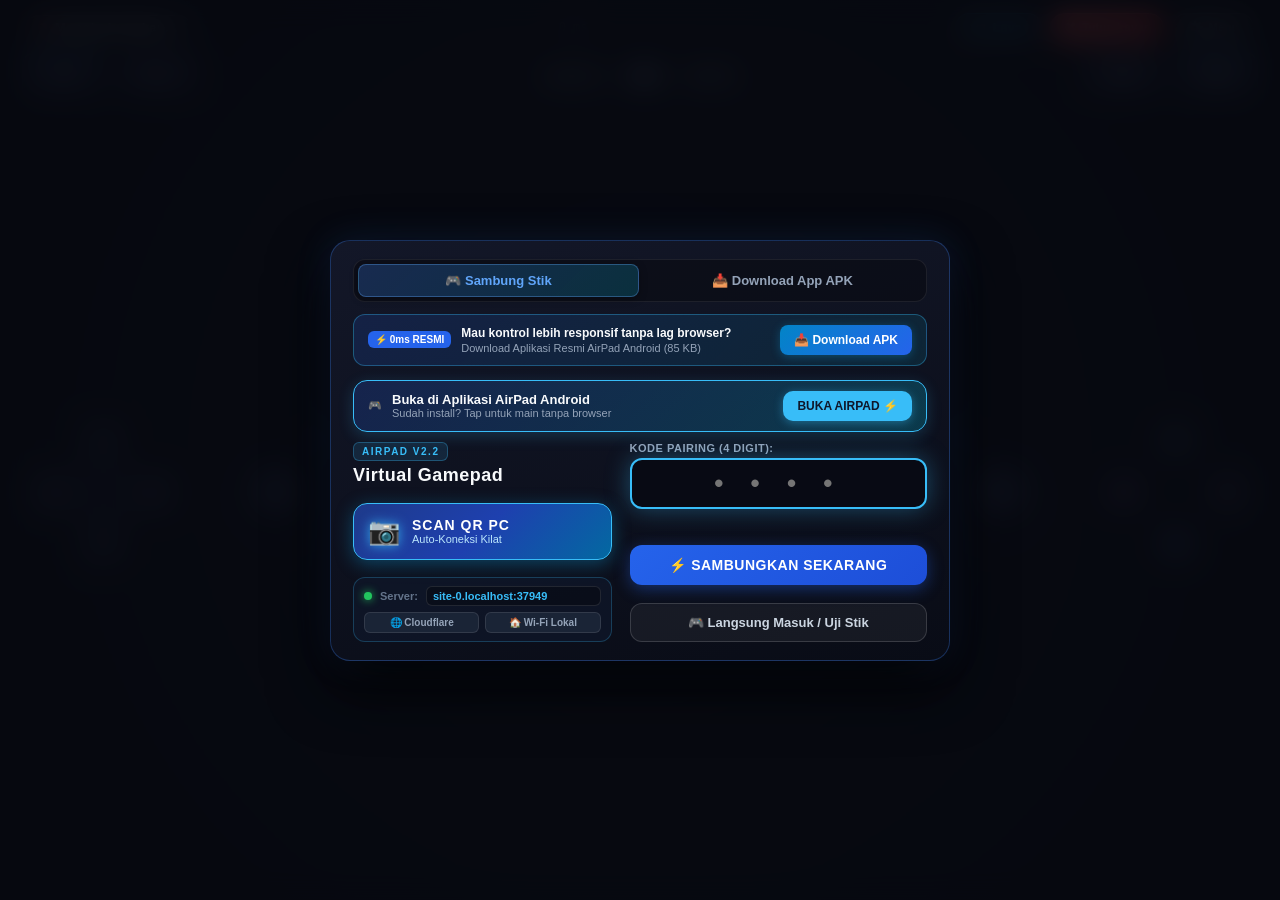
<file: index.html>
<!DOCTYPE html>
<html lang="id">
<head>
  <meta charset="UTF-8">
  <meta name="viewport" content="width=device-width, initial-scale=1.0, maximum-scale=1.0, user-scalable=no, viewport-fit=cover">
  <meta name="theme-color" content="#0a0a0f">
  <meta name="apple-mobile-web-app-capable" content="yes">
  <meta name="apple-mobile-web-app-status-bar-style" content="black-translucent">
  <meta http-equiv="Cache-Control" content="no-cache, no-store, must-revalidate">
  <meta http-equiv="Pragma" content="no-cache">
  <meta http-equiv="Expires" content="0">
  <title>AirPad - Virtual Gamepad</title>
  <script>
    if ('serviceWorker' in navigator) {
      navigator.serviceWorker.getRegistrations().then(function(regs) {
        for (var r of regs) r.unregister();
      });
    }
    if ('caches' in window) {
      caches.keys().then(function(names) {
        for (var n of names) caches.delete(n);
      });
    }
  </script>
  <link rel="stylesheet" href="style.css?v=3.6.0">
  <link rel="manifest" href="manifest.json">
</head>
<body class="auth-active">

  <!-- In-App Camera QR Scanner Modal -->
  <div id="qr-scanner-modal" class="scanner-modal hidden">
    <div class="scanner-overlay-content">
      <div class="scanner-topbar">
        <div class="scanner-title">📷 SCAN QR TERMINAL PC</div>
        <button id="btn-close-scanner" class="btn-scanner-close" type="button">✕ Batal</button>
      </div>

      <div class="scanner-viewport-wrapper">
        <video id="qr-video" playsinline muted></video>
        <canvas id="qr-canvas" style="display: none;"></canvas>
        <div class="scanner-reticle">
          <div class="reticle-corner tl"></div>
          <div class="reticle-corner tr"></div>
          <div class="reticle-corner bl"></div>
          <div class="reticle-corner br"></div>
          <div class="reticle-laser"></div>
        </div>
      </div>

      <div class="scanner-bottombar">
        <p id="scanner-status">Arahkan kamera ke QR Code di terminal PC</p>
      </div>
    </div>
  </div>

  <!-- Pairing & Connect Modal -->
  <div id="auth-modal" class="modal-overlay">
    <div class="modal-card">
      <!-- Segmented Tab Switcher (Only visible in browser mode) -->
      <div class="modal-tabs" id="modal-tabs">
        <button id="tab-btn-connect" class="modal-tab-btn active" type="button">
          🎮 Sambung Stik
        </button>
        <button id="tab-btn-download" class="modal-tab-btn" type="button">
          📥 Download App APK
        </button>
      </div>

      <!-- Tab 1: Connect -->
      <div id="tab-pane-connect" class="tab-pane active">
        <!-- Recommended Native APK Banner -->
        <div class="apk-recommend-banner">
          <div class="apk-banner-content">
            <span class="apk-badge-hot">⚡ 0ms RESMI</span>
            <div class="apk-banner-text">
              <strong>Mau kontrol lebih responsif tanpa lag browser?</strong>
              <span>Download Aplikasi Resmi AirPad Android (85 KB)</span>
            </div>
          </div>
          <a id="btn-banner-download-apk" href="AirPad.apk" download class="btn-banner-apk">
            <span>📥 Download APK</span>
          </a>
        </div>

        <!-- Open in Native App Banner (Shows when opened in mobile browser with code/server) -->
        <div id="open-app-banner" class="open-app-banner" style="display: none;">
          <div class="open-app-info">
            <span class="open-app-icon">🎮</span>
            <div>
              <strong>Buka di Aplikasi AirPad Android</strong>
              <span>Sudah install? Tap untuk main tanpa browser</span>
            </div>
          </div>
          <a id="btn-open-in-app" class="btn-open-in-app" href="#">
            <span>BUKA AIRPAD ⚡</span>
          </a>
        </div>

        <div class="connect-grid">
          <!-- Left Column: Fast Action / QR & Status -->
          <div class="connect-col left-col">
            <div class="branding-header">
              <span class="game-badge">AIRPAD V2.2</span>
              <h2>Virtual Gamepad</h2>
            </div>

            <button id="btn-open-scanner" class="btn-scan-qr" type="button">
              <span class="scan-icon">📷</span>
              <div class="scan-label-block">
                <strong>SCAN QR PC</strong>
                <span>Auto-Koneksi Kilat</span>
              </div>
            </button>

            <div class="server-config-card">
              <div class="server-pill-row">
                <span class="pill-dot" id="server-status-dot"></span>
                <span class="pill-title">Server:</span>
                <input type="text" id="input-server" class="server-input-field" placeholder="Domain PC / IP:Port" spellcheck="false" autocomplete="off">
              </div>
              <div class="quick-server-chips">
                <button type="button" id="btn-quick-tunnel" class="chip-btn" title="Konek via Cloudflare (Internet)">🌐 Cloudflare</button>
                <button type="button" id="btn-quick-local" class="chip-btn" title="Konek via Wi-Fi Lokal (1 Jaringan)">🏠 Wi-Fi Lokal</button>
              </div>
            </div>
          </div>

          <!-- Right Column: Manual Code Input & Submit -->
          <div class="connect-col right-col">

            <div class="code-field-wrapper">
              <label for="input-code">KODE PAIRING (4 DIGIT):</label>
              <input type="tel" id="input-code" maxlength="6" placeholder="• • • •" autocomplete="off" autofocus inputmode="numeric">
            </div>

            <div id="auth-error" class="error-text"></div>

            <button id="btn-submit-code" class="btn-connect" type="button">
              ⚡ SAMBUNGKAN SEKARANG
            </button>
            <button id="btn-bluetooth-tv" class="btn-bluetooth-tv" type="button" style="display: none;">
              📺 Mode Bluetooth TV (Coocaa)
            </button>
            <button id="btn-preview-gamepad" class="btn-preview-offline" type="button">
              🎮 Langsung Masuk / Uji Stik
            </button>
          </div>
        </div>
      </div>

      <!-- Tab 2: Download APK (Only visible in browser mode) -->
      <div id="tab-pane-download" class="tab-pane">
        <div class="download-hero">
          <img src="app_icon.png" alt="AirPad Icon" class="app-icon-img">
          <div class="app-hero-meta">
            <h3>AirPad Controller v2.2</h3>
            <p>Gamepad Virtual Android dengan Custom Layout & Multi-Player</p>
            <div class="specs-badge-row">
              <span class="spec-chip">v2.2 Terbaru</span>
              <span class="spec-chip">85 KB</span>
              <span class="spec-chip">Android 5.0+</span>
            </div>
          </div>
        </div>

        <a id="btn-primary-download-apk" href="AirPad.apk" download class="btn-apk-download">
          <span style="font-size: 18px;">📥</span>
          <span>Download AirPad.apk (85 KB)</span>
        </a>

        <div class="features-list">
          <div class="feature-item">✏️ <span>Custom Posisi & Ukuran Tombol (Drag HUD)</span></div>
          <div class="feature-item">🎮 <span>Tombol SELECT, START & HOME Lengkap</span></div>
          <div class="feature-item">⚡ <span>0ms Input Lag & 60 FPS Fluid Motion</span></div>
          <div class="feature-item">📷 <span>Built-in Instant QR Scanner Kamera</span></div>
          <div class="feature-item">👥 <span>Multi-Player Support (1-8 Controller)</span></div>
          <div class="feature-item">🛡️ <span>Bebas Iklan, Aman & Super Ringan (85 KB)</span></div>
        </div>

        <div class="qr-section">
          <div class="qr-frame">
            <img src="qr_apk.svg" alt="QR Code Download" class="qr-img">
          </div>
          <div class="qr-desc">
            <h4>Scan dari Kamera HP</h4>
            <p>Arahkan kamera HP lu ke QR code ini untuk langsung download file APK.</p>
          </div>
        </div>
      </div>
    </div>
  </div>

  <div id="gamepad-container">
    <!-- Remote Game Screen Stream Layer -->
    <div id="game-stream-container" class="game-stream-container hidden">
      <img id="game-stream-img" class="game-stream-img" alt="Game Stream" />
    </div>

    <!-- Top Bar Status -->
    <header class="top-nav">
      <div class="status-badge" id="player-badge">
        <span class="dot"></span>
        <span id="player-text">Menghubungkan...</span>
      </div>
      <div class="center-meta">
        <span id="ping-text">0 ms</span>
      </div>
      <div class="top-actions">
        <button id="btn-stream-menu" class="icon-btn-pill stream-btn" title="Streaming Layar Game PC" type="button">
          <span>📺</span>
          <span id="stream-btn-text">Layar</span>
        </button>
        <button id="btn-stream-exit-quick" class="icon-btn-pill exit-stream-btn hidden" title="Matikan Layar Game" type="button">
          <span>✖</span>
          <span class="btn-text-sm">Tutup Layar</span>
        </button>
        <button id="btn-open-settings" class="icon-btn-pill" title="Pengaturan & Kustomisasi Tombol" type="button">
          <span>⚙️</span>
          <span class="btn-text-sm">Menu</span>
        </button>
      </div>
    </header>

    <!-- Shoulder Buttons -->
    <div class="shoulders-bar">
      <div class="shoulder-group left" id="cluster-lshoulders">
        <div class="btn-shoulder" data-btn="L2" id="btn-l2">L2</div>
        <div class="btn-shoulder" data-btn="L1" id="btn-l1">L1</div>
      </div>
      <div class="center-buttons" id="cluster-center">
        <div class="btn-pill" data-btn="SELECT" id="btn-select">SELECT</div>
        <div class="btn-ps" data-btn="PS" id="btn-ps">HOME</div>
        <div class="btn-pill" data-btn="START" id="btn-start">START</div>
      </div>
      <div class="shoulder-group right" id="cluster-rshoulders">
        <div class="btn-shoulder" data-btn="R1" id="btn-r1">R1</div>
        <div class="btn-shoulder" data-btn="R2" id="btn-r2">R2</div>
      </div>
    </div>

    <!-- Main Gamepad Area -->
    <main class="controls-grid">
      <!-- Left Controls: D-Pad & Left Stick -->
      <section class="control-zone left-zone">
        <div class="dpad-wrapper" id="cluster-dpad">
          <div class="dpad-btn up" data-btn="UP">▲</div>
          <div class="dpad-btn left" data-btn="LEFT">◀</div>
          <div class="dpad-center"></div>
          <div class="dpad-btn right" data-btn="RIGHT">▶</div>
          <div class="dpad-btn down" data-btn="DOWN">▼</div>
        </div>

        <div class="joystick-container" id="cluster-lstick">
          <div class="btn-thumb-click" data-btn="L3" id="btn-l3" title="Klik Analog Kiri (L3)">L3</div>
          <div class="joystick-base">
            <div class="joystick-knob" id="left-knob">L3</div>
          </div>
        </div>
      </section>

      <!-- Right Controls: Right Stick & Action Buttons -->
      <section class="control-zone right-zone">
        <div class="joystick-container" id="cluster-rstick">
          <div class="btn-thumb-click" data-btn="R3" id="btn-r3" title="Klik Analog Kanan (R3)">R3</div>
          <div class="joystick-base">
            <div class="joystick-knob" id="right-knob">R3</div>
          </div>
        </div>

        <div class="action-wrapper" id="cluster-actions">
          <div class="action-btn triangle" data-btn="TRIANGLE">▲</div>
          <div class="action-btn square" data-btn="SQUARE">■</div>
          <div class="action-btn circle" data-btn="CIRCLE">●</div>
          <div class="action-btn cross" data-btn="CROSS">✕</div>
        </div>
      </section>
    </main>

    <!-- Visual Bounding Walls for Edit Mode -->
    <div id="edit-mode-walls" class="edit-walls-container">
      <div class="wall-box wall-left">
        <span class="wall-tag">◀ BATAS ZONA KIRI (DPAD & L3)</span>
      </div>
      <div class="wall-divider">
        <div class="wall-divider-line"></div>
        <span class="wall-divider-badge">╪ DINDING PEMBATAS ╪</span>
      </div>
      <div class="wall-box wall-right">
        <span class="wall-tag">BATAS ZONA KANAN (AKSI & R3) ▶</span>
      </div>
    </div>
  </div>

  <!-- Settings & Customization Modal -->
  <div id="settings-modal" class="modal-overlay hidden">
    <div class="modal-card settings-card">
      <div class="settings-header">
        <div class="settings-title-row">
          <span style="font-size: 20px;">⚙️</span>
          <h3>Pengaturan Gamepad</h3>
        </div>
        <button id="btn-close-settings" class="modal-close-btn" type="button" aria-label="Tutup">✕</button>
      </div>

      <div class="settings-body">
        <!-- Setting Item 1: Haptic Vibration -->
        <div class="setting-item">
          <div class="setting-info">
            <strong>📳 Getar Tombol (Haptic)</strong>
            <span>Getaran saat tombol ditekan</span>
          </div>
          <label class="toggle-switch">
            <input type="checkbox" id="toggle-vibrate" checked>
            <span class="slider"></span>
          </label>
        </div>



        <!-- Setting Item 2: Button Size Scale -->
        <div class="setting-item">
          <div class="setting-info">
            <strong>📐 Ukuran Tombol</strong>
            <span>Sesuaikan skala ukuran stik</span>
          </div>
          <div class="scale-btn-group">
            <button type="button" class="scale-btn active" data-scale="1.0">Normal</button>
            <button type="button" class="scale-btn" data-scale="1.15">Besar</button>
            <button type="button" class="scale-btn" data-scale="1.3">Ekstra</button>
          </div>
        </div>

        <!-- Setting Item 3: Custom Layout Position -->
        <div class="setting-item action-item">
          <div class="setting-info">
            <strong>✏️ Atur Posisi Tombol (Custom HUD)</strong>
            <span>Geser letak tombol dengan dinding pembatas</span>
          </div>
          <button type="button" id="btn-start-edit-layout" class="btn-accent-sm">
            <span>✏️ Edit Posisi</span>
          </button>
        </div>

        <!-- Setting Item 4: Disconnect Controller -->
        <div class="setting-item action-item danger-item">
          <div class="setting-info">
            <strong>🚪 Putus Sambungan (Out Device)</strong>
            <span>Lepas stik dan keluar ke menu awal</span>
          </div>
          <button type="button" id="btn-settings-disconnect" class="btn-danger-sm">
            <span>Keluar</span>
          </button>
        </div>
      </div>
    </div>
  </div>

  <!-- Dedicated Remote Screen Stream Modal (1-8 Players & Split Controls) -->
  <div id="stream-settings-modal" class="modal-overlay hidden">
    <div class="modal-card stream-modal-card">
      <div class="settings-header">
        <div class="settings-title-row">
          <span style="font-size: 22px;">📺</span>
          <div>
            <h3>Layar Game PC (Stardew Stream)</h3>
            <p class="modal-subtext">Pilih layar karakter lu (Mendukung 1 - 8 Player)</p>
          </div>
        </div>
        <button id="btn-close-stream-modal" class="modal-close-btn" type="button" aria-label="Tutup">✕</button>
      </div>

      <div class="stream-modal-body">
        <!-- Quick Status & Exit Banner -->
        <div class="stream-status-banner" id="stream-status-banner">
          <div class="stream-status-info">
            <span class="status-indicator-dot" id="stream-indicator-dot"></span>
            <span id="stream-status-text">Status Layar: Mati</span>
          </div>
          <button id="btn-modal-stop-stream" class="btn-danger-sm hidden" type="button">
            ✖ Matikan Layar
          </button>
        </div>

        <!-- Section 1: Mode Layar Standar (2 Player Stardew) -->
        <div class="stream-section-title">🎮 STARDEW VALLEY SPLIT (2 PLAYER)</div>
        <div class="crop-grid-group">
          <button type="button" class="crop-select-card" data-crop="p2_v">
            <span class="crop-card-icon">📱</span>
            <div class="crop-card-text">
              <strong>Player 2 (Kanan)</strong>
              <span>Split Vertikal Standar</span>
            </div>
          </button>
          <button type="button" class="crop-select-card" data-crop="p1_v">
            <span class="crop-card-icon">📱</span>
            <div class="crop-card-text">
              <strong>Player 1 (Kiri)</strong>
              <span>Split Vertikal Standar</span>
            </div>
          </button>
          <button type="button" class="crop-select-card" data-crop="p2_h">
            <span class="crop-card-icon">📱</span>
            <div class="crop-card-text">
              <strong>Player 2 (Bawah)</strong>
              <span>Split Horizontal</span>
            </div>
          </button>
          <button type="button" class="crop-select-card" data-crop="p1_h">
            <span class="crop-card-icon">📱</span>
            <div class="crop-card-text">
              <strong>Player 1 (Atas)</strong>
              <span>Split Horizontal</span>
            </div>
          </button>
        </div>

        <!-- Section 2: Mode 4 Player (Quadrant) -->
        <div class="stream-section-title">👥 SPLIT 4 PLAYER (QUADRANT 2x2)</div>
        <div class="crop-grid-group four-col">
          <button type="button" class="crop-select-card" data-crop="p1_q">
            <strong>P1</strong>
            <span>Kiri Atas</span>
          </button>
          <button type="button" class="crop-select-card" data-crop="p2_q">
            <strong>P2</strong>
            <span>Kanan Atas</span>
          </button>
          <button type="button" class="crop-select-card" data-crop="p3_q">
            <strong>P3</strong>
            <span>Kiri Bawah</span>
          </button>
          <button type="button" class="crop-select-card" data-crop="p4_q">
            <strong>P4</strong>
            <span>Kanan Bawah</span>
          </button>
        </div>

        <!-- Section 3: Mode 8 Player (Multi-Player Stardew 1.6 Grid) -->
        <div class="stream-section-title">🔥 MULTI-PLAYER GRID (1 SAMPAI 8 PLAYER)</div>
        <div class="crop-grid-group eight-col">
          <button type="button" class="crop-select-card mini" data-crop="p1_8"><strong>P1</strong></button>
          <button type="button" class="crop-select-card mini" data-crop="p2_8"><strong>P2</strong></button>
          <button type="button" class="crop-select-card mini" data-crop="p3_8"><strong>P3</strong></button>
          <button type="button" class="crop-select-card mini" data-crop="p4_8"><strong>P4</strong></button>
          <button type="button" class="crop-select-card mini" data-crop="p5_8"><strong>P5</strong></button>
          <button type="button" class="crop-select-card mini" data-crop="p6_8"><strong>P6</strong></button>
          <button type="button" class="crop-select-card mini" data-crop="p7_8"><strong>P7</strong></button>
          <button type="button" class="crop-select-card mini" data-crop="p8_8"><strong>P8</strong></button>
        </div>

        <!-- Section 4: Full Screen -->
        <div class="stream-section-title">🖥️ MONITOR UTUH</div>
        <button type="button" class="crop-select-card full-row" data-crop="full">
          <span class="crop-card-icon">🖥️</span>
          <div class="crop-card-text">
            <strong>Full Layar PC (100% Layar Laptop Tanpa Crop)</strong>
            <span>Cocok untuk 1 Player / Layar Utama</span>
          </div>
        </button>
      </div>
    </div>
  </div>

  <!-- Edit Layout Mode Top Bar -->
  <div id="edit-layout-hud" class="edit-layout-hud hidden">
    <div class="edit-hud-title">
      <span class="edit-dot"></span>
      <strong>MODE ATUR POSISI</strong>
      <span class="edit-sub">Geser tombol dengan jari</span>
    </div>
    <div class="edit-hud-actions">
      <button type="button" id="btn-reset-layout" class="btn-edit-action reset">🔄 Default</button>
      <button type="button" id="btn-cancel-layout" class="btn-edit-action cancel">✕ Batal</button>
      <button type="button" id="btn-save-layout" class="btn-edit-action save">💾 Simpan</button>
    </div>
  </div>

  <!-- Rotate Device Guard (Shown if phone is held in portrait while on gamepad) -->
  <div id="rotate-device-overlay" class="rotate-device-overlay">
    <div class="rotate-phone-anim">📱</div>
    <h3>Putar HP ke Landscape</h3>
    <p>Gamepad AirPad dirancang dalam posisi horizontal (landscape) agar tombol pas di tangan.</p>
  </div>

  <script src="jsqr.min.js"></script>
  <script src="app.js?v=3.6.0"></script>
</body>
</html>
</file>
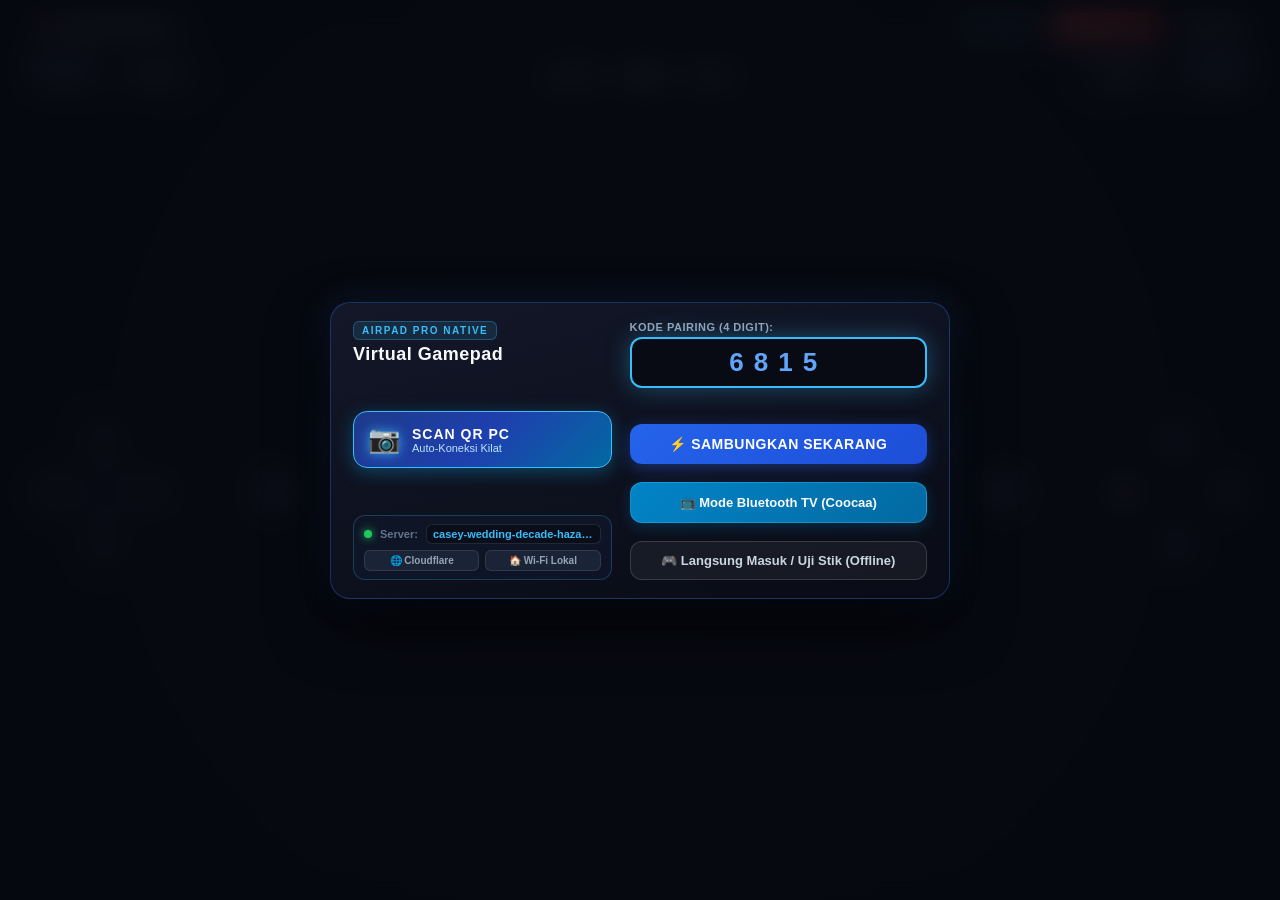
<file: android_src/assets/index.html>
<!DOCTYPE html>
<html lang="id" class="is-native-app">
<head>
  <meta charset="UTF-8">
  <meta name="viewport" content="width=device-width, initial-scale=1.0, maximum-scale=1.0, user-scalable=no, viewport-fit=cover">
  <meta name="theme-color" content="#0a0a0f">
  <meta name="apple-mobile-web-app-capable" content="yes">
  <meta name="apple-mobile-web-app-status-bar-style" content="black-translucent">
  <meta http-equiv="Cache-Control" content="no-cache, no-store, must-revalidate">
  <meta http-equiv="Pragma" content="no-cache">
  <meta http-equiv="Expires" content="0">
  <title>AirPad - Virtual Gamepad</title>
  <link rel="stylesheet" href="style.css?v=3.6.0">
  <link rel="manifest" href="manifest.json">
  <script>
    document.documentElement.classList.add("is-native-app");
  </script>
</head>
<body class="is-native-app auth-active">
  <!-- In-App Camera QR Scanner Modal -->
  <div id="qr-scanner-modal" class="scanner-modal hidden">
    <div class="scanner-overlay-content">
      <div class="scanner-topbar">
        <div class="scanner-title">📷 SCAN QR TERMINAL PC</div>
        <button id="btn-close-scanner" class="btn-scanner-close" type="button">✕ Batal</button>
      </div>

      <div class="scanner-viewport-wrapper">
        <video id="qr-video" playsinline muted></video>
        <canvas id="qr-canvas" style="display: none;"></canvas>
        <div class="scanner-reticle">
          <div class="reticle-corner tl"></div>
          <div class="reticle-corner tr"></div>
          <div class="reticle-corner bl"></div>
          <div class="reticle-corner br"></div>
          <div class="reticle-laser"></div>
        </div>
      </div>

      <div class="scanner-bottombar">
        <p id="scanner-status">Arahkan kamera ke QR Code di terminal PC</p>
      </div>
    </div>
  </div>

  <!-- Pairing & Connect Modal -->
  <div id="auth-modal" class="modal-overlay">
    <div class="modal-card">
      <!-- Connect Tab Content -->
      <div id="tab-pane-connect" class="tab-pane active">
        <div class="connect-grid">
          <!-- Left Column: Fast Action / QR & Status -->
          <div class="connect-col left-col">
            <div class="branding-header">
              <span class="game-badge">AIRPAD PRO NATIVE</span>
              <h2>Virtual Gamepad</h2>
            </div>

            <button id="btn-open-scanner" class="btn-scan-qr" type="button">
              <span class="scan-icon">📷</span>
              <div class="scan-label-block">
                <strong>SCAN QR PC</strong>
                <span>Auto-Koneksi Kilat</span>
              </div>
            </button>

            <div class="server-config-card">
              <div class="server-pill-row">
                <span class="pill-dot" id="server-status-dot"></span>
                <span class="pill-title">Server:</span>
                <input type="text" id="input-server" class="server-input-field" placeholder="Domain PC / IP:Port" spellcheck="false" autocomplete="off">
              </div>
              <div class="quick-server-chips">
                <button type="button" id="btn-quick-tunnel" class="chip-btn" title="Konek via Cloudflare (Internet)">🌐 Cloudflare</button>
                <button type="button" id="btn-quick-local" class="chip-btn" title="Konek via Wi-Fi Lokal (1 Jaringan)">🏠 Wi-Fi Lokal</button>
              </div>
            </div>
          </div>

          <!-- Right Column: Manual Code Input & Submit -->
          <div class="connect-col right-col">
            <div class="code-field-wrapper">
              <label for="input-code">KODE PAIRING (4 DIGIT):</label>
              <input type="tel" id="input-code" maxlength="6" placeholder="• • • •" autocomplete="off" autofocus inputmode="numeric">
            </div>

            <div id="auth-error" class="error-text"></div>

            <button id="btn-submit-code" class="btn-connect" type="button">
              ⚡ SAMBUNGKAN SEKARANG
            </button>
            <button id="btn-bluetooth-tv" class="btn-bluetooth-tv" type="button">
              📺 Mode Bluetooth TV (Coocaa)
            </button>
            <button id="btn-preview-gamepad" class="btn-preview-offline" type="button">
              🎮 Langsung Masuk / Uji Stik (Offline)
            </button>
          </div>
        </div>
      </div>
    </div>
  </div>

  <div id="gamepad-container">
    <!-- Remote Game Screen Stream Layer -->
    <div id="game-stream-container" class="game-stream-container hidden">
      <img id="game-stream-img" class="game-stream-img" alt="Game Stream" />
    </div>

    <!-- Top Bar Status -->
    <header class="top-nav">
      <div class="status-badge" id="player-badge">
        <span class="dot"></span>
        <span id="player-text">Menghubungkan...</span>
      </div>
      <div class="center-meta">
        <span id="ping-text">0 ms</span>
      </div>
      <div class="top-actions">
        <button id="btn-stream-menu" class="icon-btn-pill stream-btn" title="Streaming Layar Game PC" type="button">
          <span>📺</span>
          <span id="stream-btn-text">Layar</span>
        </button>
        <button id="btn-stream-exit-quick" class="icon-btn-pill exit-stream-btn hidden" title="Matikan Layar Game" type="button">
          <span>✖</span>
          <span class="btn-text-sm">Tutup Layar</span>
        </button>
        <button id="btn-open-settings" class="icon-btn-pill" title="Pengaturan & Kustomisasi Tombol" type="button">
          <span>⚙️</span>
          <span class="btn-text-sm">Menu</span>
        </button>
      </div>
    </header>

    <!-- Shoulder Buttons -->
    <div class="shoulders-bar">
      <div class="shoulder-group left" id="cluster-lshoulders">
        <div class="btn-shoulder" data-btn="L2" id="btn-l2">L2</div>
        <div class="btn-shoulder" data-btn="L1" id="btn-l1">L1</div>
      </div>
      <div class="center-buttons" id="cluster-center">
        <div class="btn-pill" data-btn="SELECT" id="btn-select">SELECT</div>
        <div class="btn-ps" data-btn="PS" id="btn-ps">HOME</div>
        <div class="btn-pill" data-btn="START" id="btn-start">START</div>
      </div>
      <div class="shoulder-group right" id="cluster-rshoulders">
        <div class="btn-shoulder" data-btn="R1" id="btn-r1">R1</div>
        <div class="btn-shoulder" data-btn="R2" id="btn-r2">R2</div>
      </div>
    </div>

    <!-- Main Gamepad Area -->
    <main class="controls-grid">
      <!-- Left Controls: D-Pad & Left Stick -->
      <section class="control-zone left-zone">
        <div class="dpad-wrapper" id="cluster-dpad">
          <div class="dpad-btn up" data-btn="UP">▲</div>
          <div class="dpad-btn left" data-btn="LEFT">◀</div>
          <div class="dpad-center"></div>
          <div class="dpad-btn right" data-btn="RIGHT">▶</div>
          <div class="dpad-btn down" data-btn="DOWN">▼</div>
        </div>

        <div class="joystick-container" id="cluster-lstick">
          <div class="btn-thumb-click" data-btn="L3" id="btn-l3" title="Klik Analog Kiri (L3)">L3</div>
          <div class="joystick-base">
            <div class="joystick-knob" id="left-knob">L3</div>
          </div>
        </div>
      </section>

      <!-- Right Controls: Right Stick & Action Buttons -->
      <section class="control-zone right-zone">
        <div class="joystick-container" id="cluster-rstick">
          <div class="btn-thumb-click" data-btn="R3" id="btn-r3" title="Klik Analog Kanan (R3)">R3</div>
          <div class="joystick-base">
            <div class="joystick-knob" id="right-knob">R3</div>
          </div>
        </div>

        <div class="action-wrapper" id="cluster-actions">
          <div class="action-btn triangle" data-btn="TRIANGLE">▲</div>
          <div class="action-btn square" data-btn="SQUARE">■</div>
          <div class="action-btn circle" data-btn="CIRCLE">●</div>
          <div class="action-btn cross" data-btn="CROSS">✕</div>
        </div>
      </section>
    </main>

    <!-- Visual Bounding Walls for Edit Mode -->
    <div id="edit-mode-walls" class="edit-walls-container">
      <div class="wall-box wall-left">
        <span class="wall-tag">◀ BATAS ZONA KIRI (DPAD & L3)</span>
      </div>
      <div class="wall-divider">
        <div class="wall-divider-line"></div>
        <span class="wall-divider-badge">╪ DINDING PEMBATAS ╪</span>
        <div class="wall-divider-line"></div>
      </div>
      <div class="wall-box wall-right">
        <span class="wall-tag">BATAS ZONA KANAN (AKSI & R3) ▶</span>
      </div>
    </div>
  </div>

  <!-- Settings & Customization Modal -->
  <div id="settings-modal" class="modal-overlay hidden">
    <div class="modal-card settings-card">
      <div class="settings-header">
        <div class="settings-title-row">
          <span style="font-size: 20px;">⚙️</span>
          <h3>Pengaturan Gamepad</h3>
        </div>
        <button id="btn-close-settings" class="modal-close-btn" type="button" aria-label="Tutup">✕</button>
      </div>

      <div class="settings-body">
        <!-- Setting Item 1: Haptic Vibration -->
        <div class="setting-item">
          <div class="setting-info">
            <strong>📳 Getar Tombol (Haptic)</strong>
            <span>Getaran saat tombol ditekan</span>
          </div>
          <label class="toggle-switch">
            <input type="checkbox" id="toggle-vibrate" checked>
            <span class="slider"></span>
          </label>
        </div>



        <!-- Setting Item 2: Button Size Scale -->
        <div class="setting-item">
          <div class="setting-info">
            <strong>📐 Ukuran Tombol</strong>
            <span>Sesuaikan skala ukuran stik</span>
          </div>
          <div class="scale-btn-group">
            <button type="button" class="scale-btn active" data-scale="1.0">Normal</button>
            <button type="button" class="scale-btn" data-scale="1.15">Besar</button>
            <button type="button" class="scale-btn" data-scale="1.3">Ekstra</button>
          </div>
        </div>

        <!-- Setting Item 3: Custom Layout Position -->
        <div class="setting-item action-item">
          <div class="setting-info">
            <strong>✏️ Atur Posisi Tombol (Custom HUD)</strong>
            <span>Geser letak tombol dengan dinding pembatas</span>
          </div>
          <button type="button" id="btn-start-edit-layout" class="btn-accent-sm">
            <span>✏️ Edit Posisi</span>
          </button>
        </div>

        <!-- Setting Item 4: Disconnect Controller -->
        <div class="setting-item action-item danger-item">
          <div class="setting-info">
            <strong>🚪 Putus Sambungan (Out Device)</strong>
            <span>Lepas stik dan keluar ke menu awal</span>
          </div>
          <button type="button" id="btn-settings-disconnect" class="btn-danger-sm">
            <span>Keluar</span>
          </button>
        </div>
      </div>
    </div>
  </div>

  <!-- Dedicated Remote Screen Stream Modal (1-8 Players & Split Controls) -->
  <div id="stream-settings-modal" class="modal-overlay hidden">
    <div class="modal-card stream-modal-card">
      <div class="settings-header">
        <div class="settings-title-row">
          <span style="font-size: 22px;">📺</span>
          <div>
            <h3>Layar Game PC (Stardew Stream)</h3>
            <p class="modal-subtext">Pilih layar karakter lu (Mendukung 1 - 8 Player)</p>
          </div>
        </div>
        <button id="btn-close-stream-modal" class="modal-close-btn" type="button" aria-label="Tutup">✕</button>
      </div>

      <div class="stream-modal-body">
        <!-- Quick Status & Exit Banner -->
        <div class="stream-status-banner" id="stream-status-banner">
          <div class="stream-status-info">
            <span class="status-indicator-dot" id="stream-indicator-dot"></span>
            <span id="stream-status-text">Status Layar: Mati</span>
          </div>
          <button id="btn-modal-stop-stream" class="btn-danger-sm hidden" type="button">
            ✖ Matikan Layar
          </button>
        </div>

        <!-- Section 1: Mode Layar Standar (2 Player Stardew) -->
        <div class="stream-section-title">🎮 STARDEW VALLEY SPLIT (2 PLAYER)</div>
        <div class="crop-grid-group">
          <button type="button" class="crop-select-card" data-crop="p2_v">
            <span class="crop-card-icon">📱</span>
            <div class="crop-card-text">
              <strong>Player 2 (Kanan)</strong>
              <span>Split Vertikal Standar</span>
            </div>
          </button>
          <button type="button" class="crop-select-card" data-crop="p1_v">
            <span class="crop-card-icon">📱</span>
            <div class="crop-card-text">
              <strong>Player 1 (Kiri)</strong>
              <span>Split Vertikal Standar</span>
            </div>
          </button>
          <button type="button" class="crop-select-card" data-crop="p2_h">
            <span class="crop-card-icon">📱</span>
            <div class="crop-card-text">
              <strong>Player 2 (Bawah)</strong>
              <span>Split Horizontal</span>
            </div>
          </button>
          <button type="button" class="crop-select-card" data-crop="p1_h">
            <span class="crop-card-icon">📱</span>
            <div class="crop-card-text">
              <strong>Player 1 (Atas)</strong>
              <span>Split Horizontal</span>
            </div>
          </button>
        </div>

        <!-- Section 2: Mode 4 Player (Quadrant) -->
        <div class="stream-section-title">👥 SPLIT 4 PLAYER (QUADRANT 2x2)</div>
        <div class="crop-grid-group four-col">
          <button type="button" class="crop-select-card" data-crop="p1_q">
            <strong>P1</strong>
            <span>Kiri Atas</span>
          </button>
          <button type="button" class="crop-select-card" data-crop="p2_q">
            <strong>P2</strong>
            <span>Kanan Atas</span>
          </button>
          <button type="button" class="crop-select-card" data-crop="p3_q">
            <strong>P3</strong>
            <span>Kiri Bawah</span>
          </button>
          <button type="button" class="crop-select-card" data-crop="p4_q">
            <strong>P4</strong>
            <span>Kanan Bawah</span>
          </button>
        </div>

        <!-- Section 3: Mode 8 Player (Multi-Player Stardew 1.6 Grid) -->
        <div class="stream-section-title">🔥 MULTI-PLAYER GRID (1 SAMPAI 8 PLAYER)</div>
        <div class="crop-grid-group eight-col">
          <button type="button" class="crop-select-card mini" data-crop="p1_8"><strong>P1</strong></button>
          <button type="button" class="crop-select-card mini" data-crop="p2_8"><strong>P2</strong></button>
          <button type="button" class="crop-select-card mini" data-crop="p3_8"><strong>P3</strong></button>
          <button type="button" class="crop-select-card mini" data-crop="p4_8"><strong>P4</strong></button>
          <button type="button" class="crop-select-card mini" data-crop="p5_8"><strong>P5</strong></button>
          <button type="button" class="crop-select-card mini" data-crop="p6_8"><strong>P6</strong></button>
          <button type="button" class="crop-select-card mini" data-crop="p7_8"><strong>P7</strong></button>
          <button type="button" class="crop-select-card mini" data-crop="p8_8"><strong>P8</strong></button>
        </div>

        <!-- Section 4: Full Screen -->
        <div class="stream-section-title">🖥️ MONITOR UTUH</div>
        <button type="button" class="crop-select-card full-row" data-crop="full">
          <span class="crop-card-icon">🖥️</span>
          <div class="crop-card-text">
            <strong>Full Layar PC (100% Layar Laptop Tanpa Crop)</strong>
            <span>Cocok untuk 1 Player / Layar Utama</span>
          </div>
        </button>
      </div>
    </div>
  </div>

  <!-- Edit Layout Mode Top Bar -->
  <div id="edit-layout-hud" class="edit-layout-hud hidden">
    <div class="edit-hud-title">
      <span class="edit-dot"></span>
      <strong>MODE ATUR POSISI</strong>
      <span class="edit-sub">Geser tombol dengan jari</span>
    </div>
    <div class="edit-hud-actions">
      <button type="button" id="btn-reset-layout" class="btn-edit-action reset">🔄 Default</button>
      <button type="button" id="btn-cancel-layout" class="btn-edit-action cancel">✕ Batal</button>
      <button type="button" id="btn-save-layout" class="btn-edit-action save">💾 Simpan</button>
    </div>
  </div>

  <!-- Rotate Device Guard (Shown if phone is held in portrait while on gamepad) -->
  <div id="rotate-device-overlay" class="rotate-device-overlay">
    <div class="rotate-phone-anim">📱</div>
    <h3>Putar HP ke Landscape</h3>
    <p>Gamepad AirPad dirancang dalam posisi horizontal (landscape) agar tombol pas di tangan.</p>
  </div>

  <script src="jsqr.min.js"></script>
  <script src="app.js?v=3.6.0"></script>
</body>
</html>
</file>
<file: style.css>
* {
  box-sizing: border-box;
  margin: 0;
  padding: 0;
  user-select: none;
  -webkit-user-select: none;
  -webkit-touch-callout: none;
  touch-action: none;
}

body, html {
  width: 100%;
  height: 100%;
  overflow: hidden;
  background-color: #0c0d14;
  font-family: -apple-system, BlinkMacSystemFont, "Segoe UI", Roboto, sans-serif;
  color: #fff;
}

/* Modal Overlay */
.modal-overlay {
  position: fixed;
  inset: 0;
  width: 100vw;
  width: 100dvw;
  height: 100vh;
  height: 100dvh;
  background: rgba(6, 8, 15, 0.88);
  backdrop-filter: blur(14px);
  -webkit-backdrop-filter: blur(14px);
  z-index: 8888;
  display: flex;
  justify-content: center;
  align-items: flex-start;
  padding: 12px;
  overflow-y: auto;
  -webkit-overflow-scrolling: touch;
  box-sizing: border-box;
}

.modal-overlay.hidden {
  display: none !important;
}

.modal-card {
  position: relative;
  margin: auto;
  background: linear-gradient(165deg, #131728 0%, #090c16 100%);
  border: 1.5px solid rgba(59, 130, 246, 0.3);
  border-radius: 20px;
  padding: 18px 22px;
  width: 95%;
  max-width: 620px;
  max-height: calc(100dvh - 24px);
  overflow-y: auto;
  text-align: left;
  box-shadow: 0 25px 60px rgba(0, 0, 0, 0.8), 0 0 35px rgba(59, 130, 246, 0.15);
  display: flex;
  flex-direction: column;
  gap: 12px;
  box-sizing: border-box;
}

.modal-close-btn {
  position: absolute;
  top: 14px;
  right: 14px;
  background: rgba(255, 255, 255, 0.12);
  border: 1.5px solid rgba(255, 255, 255, 0.25);
  color: #e2e8f0;
  width: 38px;
  height: 38px;
  border-radius: 50%;
  display: flex;
  align-items: center;
  justify-content: center;
  cursor: pointer;
  font-size: 17px;
  font-weight: 800;
  z-index: 10;
  transition: all 0.15s ease;
  touch-action: manipulation !important;
}

.modal-close-btn:hover {
  background: rgba(255, 255, 255, 0.25);
  color: #fff;
}

.modal-close-btn:active {
  transform: scale(0.92);
  background: rgba(255, 255, 255, 0.35);
}

/* Modal Segmented Tabs */
.modal-tabs {
  display: flex;
  background: rgba(10, 12, 20, 0.7);
  border: 1px solid rgba(255, 255, 255, 0.08);
  border-radius: 12px;
  padding: 4px;
  width: 100%;
  gap: 4px;
}

.modal-tab-btn {
  flex: 1;
  background: transparent;
  border: none;
  color: #94a3b8;
  font-size: 13px;
  font-weight: 600;
  padding: 8px 12px;
  border-radius: 8px;
  cursor: pointer;
  transition: all 0.2s ease;
  display: flex;
  align-items: center;
  justify-content: center;
  gap: 6px;
}

.modal-tab-btn.active {
  background: linear-gradient(135deg, rgba(59, 130, 246, 0.25), rgba(6, 182, 212, 0.2));
  color: #60a5fa;
  border: 1px solid rgba(96, 165, 250, 0.35);
  box-shadow: 0 2px 8px rgba(0, 0, 0, 0.3);
}

.tab-pane {
  display: none;
  width: 100%;
  flex-direction: column;
}

.tab-pane.active {
  display: flex;
}

/* Connect Grid Layout */
.connect-grid {
  display: grid;
  grid-template-columns: 1fr 1.15fr;
  gap: 18px;
  width: 100%;
  align-items: stretch;
}

@media (max-width: 520px) {
  .connect-grid {
    grid-template-columns: 1fr;
    gap: 12px;
  }
}

.connect-col {
  display: flex;
  flex-direction: column;
  justify-content: space-between;
  gap: 10px;
}

.branding-header {
  display: flex;
  flex-direction: column;
  gap: 4px;
}

.game-badge {
  display: inline-block;
  align-self: flex-start;
  font-size: 10px;
  font-weight: 800;
  letter-spacing: 1.5px;
  text-transform: uppercase;
  color: #38bdf8;
  background: rgba(56, 189, 248, 0.12);
  border: 1px solid rgba(56, 189, 248, 0.3);
  padding: 3px 8px;
  border-radius: 6px;
}

.branding-header h2 {
  font-size: 18px;
  font-weight: 800;
  color: #f8fafc;
  letter-spacing: 0.5px;
}

/* Big Neon Scan QR Button */
.btn-scan-qr {
  display: flex;
  align-items: center;
  gap: 12px;
  background: linear-gradient(135deg, #1e3a8a 0%, #1e40af 50%, #0369a1 100%);
  border: 1.5px solid #38bdf8;
  border-radius: 14px;
  padding: 12px 14px;
  color: #fff;
  cursor: pointer;
  box-shadow: 0 4px 18px rgba(14, 165, 233, 0.35);
  transition: all 0.2s ease;
  text-align: left;
}

.btn-scan-qr:active {
  transform: scale(0.97);
  box-shadow: 0 2px 10px rgba(14, 165, 233, 0.5);
}

.scan-icon {
  font-size: 26px;
  filter: drop-shadow(0 0 6px rgba(56, 189, 248, 0.8));
}

.scan-label-block strong {
  display: block;
  font-size: 14px;
  font-weight: 800;
  letter-spacing: 1px;
  color: #ffffff;
}

.scan-label-block span {
  display: block;
  font-size: 11px;
  color: #bae6fd;
}

/* Server Config Card */
.server-config-card {
  display: flex;
  flex-direction: column;
  gap: 6px;
  background: rgba(15, 23, 42, 0.75);
  border: 1px solid rgba(56, 189, 248, 0.25);
  border-radius: 12px;
  padding: 8px 10px;
}

.server-pill-row {
  display: flex;
  align-items: center;
  gap: 8px;
}

.pill-dot {
  width: 8px;
  height: 8px;
  border-radius: 50%;
  background: #22c55e;
  box-shadow: 0 0 8px #22c55e;
  flex-shrink: 0;
  transition: all 0.3s;
}

.pill-title {
  color: #64748b;
  font-weight: 700;
  font-size: 11px;
}

.server-input-field {
  flex: 1;
  background: rgba(0, 0, 0, 0.3);
  border: 1px solid rgba(255, 255, 255, 0.1);
  border-radius: 6px;
  color: #38bdf8;
  font-size: 11px;
  font-weight: 600;
  padding: 3px 6px;
  outline: none;
  transition: all 0.2s;
  overflow: hidden;
  text-overflow: ellipsis;
  white-space: nowrap;
}

.server-input-field:focus {
  border-color: #38bdf8;
  background: rgba(0, 0, 0, 0.6);
  color: #93c5fd;
  box-shadow: 0 0 10px rgba(56, 189, 248, 0.3);
}

.quick-server-chips {
  display: flex;
  gap: 6px;
}

.chip-btn {
  flex: 1;
  background: rgba(30, 41, 59, 0.85);
  border: 1px solid rgba(255, 255, 255, 0.1);
  color: #94a3b8;
  padding: 4px 6px;
  border-radius: 6px;
  font-size: 10px;
  font-weight: 700;
  cursor: pointer;
  transition: all 0.15s;
  text-align: center;
}

.chip-btn:hover {
  color: #38bdf8;
  border-color: #38bdf8;
  background: rgba(56, 189, 248, 0.15);
}

.server-config-drawer input {
  width: 100%;
  background: #090b14;
  border: 1px solid #334155;
  border-radius: 6px;
  color: #f1f5f9;
  padding: 6px 8px;
  font-size: 12px;
  outline: none;
}

.quick-server-chips {
  display: flex;
  gap: 6px;
}

.chip-btn {
  flex: 1;
  background: rgba(30, 41, 59, 0.8);
  border: 1px solid rgba(255, 255, 255, 0.1);
  color: #94a3b8;
  padding: 4px 6px;
  border-radius: 6px;
  font-size: 10px;
  font-weight: 600;
  cursor: pointer;
  transition: all 0.15s;
}

.chip-btn:hover {
  color: #38bdf8;
  border-color: #38bdf8;
}

/* Code Field */
.code-field-wrapper {
  display: flex;
  flex-direction: column;
  gap: 4px;
}

.code-field-wrapper label {
  font-size: 11px;
  font-weight: 700;
  color: #94a3b8;
  letter-spacing: 0.5px;
}

#input-code {
  width: 100%;
  background: #080a14;
  border: 2px solid #3b82f6;
  border-radius: 12px;
  padding: 8px 12px;
  font-size: 26px;
  font-weight: 900;
  letter-spacing: 10px;
  text-align: center;
  color: #60a5fa;
  outline: none;
  box-shadow: 0 0 20px rgba(59, 130, 246, 0.2);
  transition: border-color 0.2s;
}

#input-code:focus {
  border-color: #38bdf8;
  box-shadow: 0 0 25px rgba(56, 189, 248, 0.35);
}

.error-text {
  color: #ef4444;
  font-size: 11px;
  min-height: 16px;
  font-weight: 600;
  line-height: 1.3;
}

.btn-connect {
  width: 100%;
  background: linear-gradient(135deg, #2563eb, #1d4ed8);
  color: #fff;
  border: none;
  padding: 12px;
  border-radius: 12px;
  font-size: 14px;
  font-weight: 800;
  letter-spacing: 0.5px;
  cursor: pointer;
  box-shadow: 0 4px 16px rgba(37, 99, 235, 0.4);
  transition: all 0.2s ease;
}

.btn-connect:active {
  transform: scale(0.98);
  filter: brightness(0.9);
}

/* Dedicated In-App Camera QR Scanner Modal */
.scanner-modal {
  position: fixed;
  inset: 0;
  background: #000;
  z-index: 99999;
  display: flex;
  flex-direction: column;
  justify-content: center;
  align-items: center;
}

.scanner-modal.hidden {
  display: none !important;
}

.scanner-overlay-content {
  position: relative;
  width: 100%;
  height: 100%;
  display: flex;
  flex-direction: column;
}

.scanner-topbar {
  position: absolute;
  top: 0;
  left: 0;
  right: 0;
  height: 52px;
  background: linear-gradient(180deg, rgba(0, 0, 0, 0.85) 0%, transparent 100%);
  display: flex;
  justify-content: space-between;
  align-items: center;
  padding: 0 20px;
  z-index: 10;
}

.scanner-title {
  font-size: 14px;
  font-weight: 800;
  letter-spacing: 1.5px;
  color: #38bdf8;
  text-shadow: 0 0 10px rgba(56, 189, 248, 0.6);
}

.btn-scanner-close {
  background: rgba(239, 68, 68, 0.2);
  border: 1px solid rgba(239, 68, 68, 0.6);
  color: #fca5a5;
  padding: 6px 14px;
  border-radius: 8px;
  font-weight: 700;
  font-size: 13px;
  cursor: pointer;
  transition: all 0.2s;
}

.btn-scanner-close:active {
  background: rgba(239, 68, 68, 0.4);
}

.scanner-viewport-wrapper {
  position: relative;
  flex: 1;
  width: 100%;
  overflow: hidden;
  display: flex;
  justify-content: center;
  align-items: center;
}

#qr-video {
  width: 100%;
  height: 100%;
  object-fit: cover;
}

.scanner-reticle {
  position: absolute;
  width: 220px;
  height: 220px;
  max-width: 65vw;
  max-height: 65vh;
  border: 1px solid rgba(56, 189, 248, 0.35);
  box-shadow: 0 0 0 9999px rgba(0, 0, 0, 0.6);
  border-radius: 18px;
  pointer-events: none;
}

.reticle-corner {
  position: absolute;
  width: 22px;
  height: 22px;
  border-color: #38bdf8;
  border-style: solid;
}

.reticle-corner.tl { top: -2px; left: -2px; border-width: 3px 0 0 3px; border-top-left-radius: 16px; }
.reticle-corner.tr { top: -2px; right: -2px; border-width: 3px 3px 0 0; border-top-right-radius: 16px; }
.reticle-corner.bl { bottom: -2px; left: -2px; border-width: 0 0 3px 3px; border-bottom-left-radius: 16px; }
.reticle-corner.br { bottom: -2px; right: -2px; border-width: 0 3px 3px 0; border-bottom-right-radius: 16px; }

.reticle-laser {
  position: absolute;
  left: 0;
  right: 0;
  height: 2.5px;
  background: linear-gradient(90deg, transparent, #38bdf8, #818cf8, transparent);
  box-shadow: 0 0 14px #38bdf8;
  animation: laserScan 2s infinite ease-in-out alternate;
}

@keyframes laserScan {
  0% { top: 6%; }
  100% { top: 94%; }
}

.scanner-bottombar {
  position: absolute;
  bottom: 0;
  left: 0;
  right: 0;
  padding: 14px 20px;
  background: linear-gradient(0deg, rgba(0, 0, 0, 0.85) 0%, transparent 100%);
  display: flex;
  justify-content: center;
  align-items: center;
  z-index: 10;
}

#scanner-status {
  font-size: 13px;
  color: #e2e8f0;
  text-align: center;
  font-weight: 600;
}

/* Download Tab Styles */
.download-hero {
  display: flex;
  align-items: center;
  gap: 14px;
  width: 100%;
  background: rgba(255, 255, 255, 0.03);
  border: 1px solid rgba(255, 255, 255, 0.08);
  border-radius: 14px;
  padding: 12px 14px;
  text-align: left;
}

.app-icon-img {
  width: 52px;
  height: 52px;
  border-radius: 12px;
  box-shadow: 0 4px 14px rgba(59, 130, 246, 0.4);
  border: 1px solid rgba(96, 165, 250, 0.5);
  flex-shrink: 0;
}

.app-hero-meta {
  flex: 1;
}

.app-hero-meta h3 {
  font-size: 16px;
  font-weight: 700;
  color: #f8fafc;
  margin-bottom: 2px;
}

.app-hero-meta p {
  font-size: 12px;
  color: #94a3b8;
  margin-bottom: 6px;
}

.specs-badge-row {
  display: flex;
  gap: 6px;
  flex-wrap: wrap;
}

.spec-chip {
  font-size: 10px;
  font-weight: 600;
  background: rgba(59, 130, 246, 0.12);
  color: #93c5fd;
  border: 1px solid rgba(59, 130, 246, 0.3);
  border-radius: 4px;
  padding: 2px 6px;
}

.apk-recommend-banner {
  display: flex;
  align-items: center;
  justify-content: space-between;
  gap: 12px;
  background: linear-gradient(135deg, rgba(37, 99, 235, 0.16) 0%, rgba(6, 182, 212, 0.12) 100%);
  border: 1px solid rgba(56, 189, 248, 0.35);
  border-radius: 12px;
  padding: 10px 14px;
  margin-bottom: 14px;
  width: 100%;
}

.apk-banner-content {
  display: flex;
  align-items: center;
  gap: 10px;
}

.apk-badge-hot {
  font-size: 10px;
  font-weight: 800;
  background: #2563eb;
  color: #fff;
  padding: 3px 7px;
  border-radius: 6px;
  white-space: nowrap;
}

.apk-banner-text {
  display: flex;
  flex-direction: column;
  gap: 2px;
}

.apk-banner-text strong {
  font-size: 12px;
  color: #f8fafc;
}

.apk-banner-text span {
  font-size: 11px;
  color: #94a3b8;
}

.btn-banner-apk {
  background: linear-gradient(135deg, #0284c7, #2563eb);
  color: #fff;
  text-decoration: none;
  font-size: 12px;
  font-weight: 800;
  padding: 8px 14px;
  border-radius: 8px;
  white-space: nowrap;
  box-shadow: 0 2px 10px rgba(14, 165, 233, 0.3);
  transition: all 0.2s;
  display: inline-flex;
  align-items: center;
  justify-content: center;
}

.btn-banner-apk:hover {
  filter: brightness(1.15);
  transform: translateY(-1px);
}

@media (max-width: 520px) {
  .apk-recommend-banner {
    flex-direction: column;
    align-items: stretch;
    gap: 10px;
  }
  .btn-banner-apk {
    width: 100%;
    text-align: center;
  }
}

.btn-apk-download {
  width: 100%;
  background: linear-gradient(135deg, #2563eb 0%, #06b6d4 100%);
  color: #fff;
  border: none;
  padding: 13px 18px;
  border-radius: 12px;
  font-size: 15px;
  font-weight: 700;
  cursor: pointer;
  box-shadow: 0 4px 20px rgba(6, 182, 212, 0.35);
  display: flex;
  align-items: center;
  justify-content: center;
  gap: 8px;
  text-decoration: none;
  transition: all 0.2s ease;
}

.btn-apk-download:hover {
  filter: brightness(1.1);
  box-shadow: 0 6px 24px rgba(6, 182, 212, 0.5);
  transform: translateY(-1px);
}

.btn-apk-download:active {
  transform: translateY(1px);
}

.qr-section {
  display: flex;
  align-items: center;
  gap: 12px;
  background: rgba(10, 12, 20, 0.7);
  border: 1px solid rgba(255, 255, 255, 0.06);
  border-radius: 14px;
  padding: 10px 14px;
  width: 100%;
  text-align: left;
}

.qr-frame {
  width: 66px;
  height: 66px;
  background: #fff;
  border-radius: 8px;
  padding: 3px;
  display: flex;
  align-items: center;
  justify-content: center;
  flex-shrink: 0;
}

.qr-img {
  width: 100%;
  height: 100%;
  object-fit: contain;
}

.qr-desc h4 {
  font-size: 13px;
  font-weight: 600;
  color: #f1f5f9;
  margin-bottom: 2px;
}

.qr-desc p {
  font-size: 11px;
  color: #64748b;
  line-height: 1.3;
}

.features-list {
  width: 100%;
  display: grid;
  grid-template-columns: 1fr 1fr;
  gap: 8px;
  text-align: left;
}

.feature-item {
  background: rgba(255, 255, 255, 0.02);
  border: 1px solid rgba(255, 255, 255, 0.05);
  border-radius: 8px;
  padding: 6px 10px;
  font-size: 11px;
  color: #cbd5e1;
  display: flex;
  align-items: center;
  gap: 6px;
}

/* Main Container */
#gamepad-container {
  position: fixed;
  inset: 0;
  width: 100vw;
  width: 100dvw;
  height: 100vh;
  height: 100dvh;
  min-height: -webkit-fill-available;
  display: flex;
  flex-direction: column;
  background: radial-gradient(circle at center, #171926 0%, #0a0b12 100%);
  padding: 8px 14px;
  box-sizing: border-box;
  overflow: hidden;
}

/* Top Nav */
.top-nav {
  display: flex;
  justify-content: space-between;
  align-items: center;
  height: 38px;
  padding: 0 12px;
}

.status-badge {
  display: flex;
  align-items: center;
  gap: 8px;
  background: rgba(255, 255, 255, 0.08);
  border: 1px solid rgba(255, 255, 255, 0.12);
  padding: 4px 12px;
  border-radius: 20px;
  font-size: 13px;
  font-weight: 600;
  letter-spacing: 0.5px;
}

.status-badge .dot {
  width: 8px;
  height: 8px;
  border-radius: 50%;
  background: #ef4444;
  box-shadow: 0 0 8px #ef4444;
}

.status-badge.connected .dot {
  background: #10b981;
  box-shadow: 0 0 8px #10b981;
}

.center-meta {
  display: flex;
  align-items: center;
  gap: 14px;
  font-size: 12px;
  color: #94a3b8;
  font-family: monospace;
}

.top-actions {
  display: flex;
  gap: 8px;
  align-items: center;
}

.icon-btn-pill {
  display: flex;
  align-items: center;
  gap: 6px;
  background: rgba(255, 255, 255, 0.08);
  border: 1px solid rgba(255, 255, 255, 0.16);
  color: #e2e8f0;
  padding: 6px 14px;
  border-radius: 16px;
  font-size: 13px;
  font-weight: 700;
  cursor: pointer;
  touch-action: manipulation;
  transition: all 0.15s cubic-bezier(0.2, 0.8, 0.2, 1);
  box-shadow: 0 2px 6px rgba(0, 0, 0, 0.3);
}

.icon-btn-pill:active {
  transform: scale(0.94);
  background: rgba(255, 255, 255, 0.18);
}

.icon-btn-pill.danger {
  background: rgba(239, 68, 68, 0.15);
  border-color: rgba(239, 68, 68, 0.35);
  color: #fca5a5;
}

.icon-btn-pill.danger:active {
  background: rgba(239, 68, 68, 0.3);
  transform: scale(0.94);
}

.btn-text-sm {
  font-size: 11px;
  letter-spacing: 0.4px;
}

.icon-btn {
  background: rgba(255, 255, 255, 0.08);
  border: 1px solid rgba(255, 255, 255, 0.15);
  color: #fff;
  width: 32px;
  height: 32px;
  border-radius: 8px;
  font-size: 15px;
  display: flex;
  align-items: center;
  justify-content: center;
  cursor: pointer;
  touch-action: manipulation;
}

.icon-btn.active {
  border-color: #3b82f6;
  background: rgba(59, 130, 246, 0.2);
}

.top-right-meta {
  display: flex;
  align-items: center;
}

.pad-id-label {
  font-size: 11px;
  font-weight: 800;
  color: #38bdf8;
  letter-spacing: 2px;
  background: rgba(56, 189, 248, 0.12);
  border: 1px solid rgba(56, 189, 248, 0.3);
  padding: 3px 10px;
  border-radius: 12px;
}

/* Shoulder Buttons Bar */
.shoulders-bar {
  display: flex;
  justify-content: space-between;
  align-items: center;
  margin-top: 6px;
  padding: 0 8px;
  z-index: 10;
}

.shoulder-group {
  display: flex;
  gap: 12px;
  align-items: center;
}

.btn-shoulder {
  width: 82px;
  height: 44px;
  background: linear-gradient(180deg, #2a2e45 0%, #1a1c2e 100%);
  border: 1.5px solid #3d4263;
  border-radius: 12px;
  display: flex;
  align-items: center;
  justify-content: center;
  font-weight: 800;
  font-size: 14px;
  color: #e2e8f0;
  box-shadow: 0 4px 10px rgba(0, 0, 0, 0.4), inset 0 1px 0 rgba(255, 255, 255, 0.08);
  touch-action: none;
  user-select: none;
  cursor: pointer;
  transition: transform 0.06s cubic-bezier(0.2, 0.8, 0.2, 1), background 0.08s, box-shadow 0.08s;
}

.btn-shoulder[data-btn="L2"],
.btn-shoulder[data-btn="R2"] {
  height: 48px;
  border-top: 2.5px solid #38bdf8;
}

.btn-shoulder.active {
  background: linear-gradient(180deg, #2563eb 0%, #1d4ed8 100%);
  color: #fff;
  border-color: #60a5fa;
  box-shadow: 0 0 18px rgba(59, 130, 246, 0.7);
  transform: scale(0.93) translateY(2px);
}

.center-buttons {
  display: flex;
  gap: 12px;
  align-items: center;
}

.btn-pill {
  padding: 6px 14px;
  background: rgba(255, 255, 255, 0.08);
  border: 1px solid rgba(255, 255, 255, 0.2);
  border-radius: 14px;
  font-size: 11px;
  font-weight: bold;
  letter-spacing: 0.5px;
  color: #94a3b8;
}

.btn-pill.active {
  background: #3b82f6;
  color: #fff;
  transform: scale(0.95);
}

.btn-ps {
  width: 40px;
  height: 40px;
  border-radius: 50%;
  background: radial-gradient(circle, #333854 0%, #161826 100%);
  border: 1.5px solid #4f5680;
  display: flex;
  align-items: center;
  justify-content: center;
  font-size: 13px;
  font-weight: 800;
  color: #e2e8f0;
  box-shadow: 0 4px 12px rgba(0, 0, 0, 0.5);
}

.btn-ps.active {
  background: #3b82f6;
  box-shadow: 0 0 16px rgba(59, 130, 246, 0.8);
  transform: scale(0.92);
}

/* Controls Grid */
.controls-grid {
  flex: 1;
  display: flex;
  justify-content: space-between;
  align-items: center;
  padding: 8px 12px 16px 12px;
}

.control-zone {
  display: flex;
  align-items: center;
  gap: 32px;
}

/* D-PAD */
.dpad-wrapper {
  position: relative;
  width: 154px;
  height: 154px;
  touch-action: none;
  user-select: none;
  cursor: pointer;
}

.dpad-btn {
  position: absolute;
  width: 52px;
  height: 52px;
  background: #1c1f30;
  border: 1.5px solid #333852;
  display: flex;
  align-items: center;
  justify-content: center;
  font-size: 17px;
  color: #94a3b8;
  pointer-events: none;
  transition: transform 0.06s ease, background 0.08s ease, color 0.08s ease, box-shadow 0.08s ease;
}

.dpad-btn.up {
  top: 0;
  left: 51px;
  border-radius: 12px 12px 0 0;
}

.dpad-btn.down {
  bottom: 0;
  left: 51px;
  border-radius: 0 0 12px 12px;
}

.dpad-btn.left {
  top: 51px;
  left: 0;
  border-radius: 12px 0 0 12px;
}

.dpad-btn.right {
  top: 51px;
  right: 0;
  border-radius: 0 12px 12px 0;
}

.dpad-center {
  position: absolute;
  top: 51px;
  left: 51px;
  width: 52px;
  height: 52px;
  background: #1c1f30;
  pointer-events: none;
}

.dpad-btn.active {
  background: #2563eb;
  color: #fff;
  border-color: #60a5fa;
  box-shadow: 0 0 16px rgba(59, 130, 246, 0.75);
  transform: scale(0.94);
}

/* Action Buttons */
.action-wrapper {
  position: relative;
  width: 156px;
  height: 156px;
  touch-action: none;
}

.action-btn {
  position: absolute;
  width: 52px;
  height: 52px;
  border-radius: 50%;
  background: radial-gradient(circle, #252a3f 0%, #151726 100%);
  border: 1.5px solid #3d4366;
  display: flex;
  align-items: center;
  justify-content: center;
  font-size: 19px;
  font-weight: 900;
  box-shadow: 0 5px 14px rgba(0, 0, 0, 0.4);
  touch-action: none;
  pointer-events: none;
  cursor: pointer;
  transition: transform 0.05s ease, filter 0.06s ease, box-shadow 0.06s ease;
}

.action-btn.triangle {
  top: 0;
  left: 52px;
  color: #10b981;
}

.action-btn.square {
  top: 52px;
  left: 0;
  color: #ec4899;
}

.action-btn.circle {
  top: 52px;
  right: 0;
  color: #ef4444;
}

.action-btn.cross {
  bottom: 0;
  left: 52px;
  color: #3b82f6;
}

.action-btn.active {
  transform: scale(0.91);
  filter: brightness(1.35);
  box-shadow: 0 0 20px currentColor;
}

/* Joysticks */
.joystick-container {
  position: relative;
  width: 130px;
  height: 130px;
  display: flex;
  align-items: center;
  justify-content: center;
  touch-action: none;
}

.btn-thumb-click {
  position: absolute;
  width: 36px;
  height: 36px;
  border-radius: 50%;
  background: linear-gradient(145deg, #1e2438, #0e1220);
  border: 1.5px solid rgba(56, 189, 248, 0.45);
  color: #38bdf8;
  font-size: 11px;
  font-weight: 800;
  display: flex;
  align-items: center;
  justify-content: center;
  cursor: pointer;
  z-index: 15;
  box-shadow: 0 4px 12px rgba(0, 0, 0, 0.6), 0 0 10px rgba(56, 189, 248, 0.2);
  user-select: none;
  -webkit-user-select: none;
  touch-action: manipulation;
  transition: transform 0.08s ease, background 0.08s ease, box-shadow 0.08s ease;
}

#cluster-lstick .btn-thumb-click {
  top: -4px;
  right: -4px;
}

#cluster-rstick .btn-thumb-click {
  top: -4px;
  left: -4px;
}

.btn-thumb-click.active {
  background: #38bdf8 !important;
  color: #060911 !important;
  border-color: #7dd3fc !important;
  box-shadow: 0 0 18px rgba(56, 189, 248, 0.85), inset 0 2px 4px rgba(255, 255, 255, 0.5) !important;
  transform: scale(0.92);
}

.joystick-base {
  position: relative;
  width: 120px;
  height: 120px;
  border-radius: 50%;
  background: radial-gradient(circle, #131520 60%, #1e2233 100%);
  border: 2px solid #2f344d;
  display: flex;
  align-items: center;
  justify-content: center;
  box-shadow: inset 0 4px 10px rgba(0,0,0,0.7);
}

.joystick-knob {
  position: absolute;
  width: 56px;
  height: 56px;
  border-radius: 50%;
  background: radial-gradient(circle, #383e5c 0%, #1e2235 100%);
  border: 2px solid #4a5278;
  display: flex;
  align-items: center;
  justify-content: center;
  font-size: 11px;
  font-weight: 800;
  color: #94a3b8;
  box-shadow: 0 6px 16px rgba(0,0,0,0.6);
  pointer-events: none;
  transition: box-shadow 0.1s ease, border-color 0.1s ease;
}

.joystick-knob.active,
.joystick-knob.clicked {
  background: radial-gradient(circle, #38bdf8 0%, #1d4ed8 100%) !important;
  border-color: #93c5fd !important;
  color: #ffffff !important;
  box-shadow: 0 0 20px rgba(56, 189, 248, 0.85), inset 0 2px 6px rgba(255, 255, 255, 0.6) !important;
}

@keyframes pulse {
  0%, 100% { opacity: 1; transform: scale(1); }
  50% { opacity: 0.7; transform: scale(1.08); }
}

/* Settings & Customization Modal */
.settings-card {
  max-width: 480px;
  padding: 20px 22px;
  border-radius: 18px;
}

.settings-header {
  display: flex;
  justify-content: space-between;
  align-items: center;
  border-bottom: 1px solid rgba(255, 255, 255, 0.1);
  padding-bottom: 12px;
  margin-bottom: 6px;
}

.settings-title-row {
  display: flex;
  align-items: center;
  gap: 10px;
}

.settings-title-row h3 {
  font-size: 17px;
  font-weight: 700;
  color: #fff;
  letter-spacing: 0.3px;
}

.settings-body {
  display: flex;
  flex-direction: column;
  gap: 12px;
}

.setting-item {
  display: flex;
  justify-content: space-between;
  align-items: center;
  background: rgba(255, 255, 255, 0.04);
  border: 1px solid rgba(255, 255, 255, 0.08);
  padding: 12px 16px;
  border-radius: 14px;
  gap: 12px;
}

.setting-item.danger-item {
  background: rgba(239, 68, 68, 0.06);
  border-color: rgba(239, 68, 68, 0.2);
}

.setting-info {
  display: flex;
  flex-direction: column;
  gap: 3px;
}

.setting-info strong {
  font-size: 14px;
  color: #f1f5f9;
}

.setting-info span {
  font-size: 11px;
  color: #94a3b8;
}

/* Toggle Switch */
.toggle-switch {
  position: relative;
  display: inline-block;
  width: 46px;
  height: 26px;
  flex-shrink: 0;
}

.toggle-switch input {
  opacity: 0;
  width: 0;
  height: 0;
}

.toggle-switch .slider {
  position: absolute;
  cursor: pointer;
  inset: 0;
  background-color: #334155;
  transition: 0.22s;
  border-radius: 26px;
}

.toggle-switch .slider:before {
  position: absolute;
  content: "";
  height: 20px;
  width: 20px;
  left: 3px;
  bottom: 3px;
  background-color: white;
  transition: 0.22s;
  border-radius: 50%;
  box-shadow: 0 2px 5px rgba(0, 0, 0, 0.3);
}

.toggle-switch input:checked + .slider {
  background-color: #3b82f6;
}

.toggle-switch input:checked + .slider:before {
  transform: translateX(20px);
}

/* Scale button group */
.scale-btn-group {
  display: flex;
  gap: 6px;
  background: rgba(0, 0, 0, 0.35);
  padding: 4px;
  border-radius: 12px;
  border: 1px solid rgba(255, 255, 255, 0.08);
}

.scale-btn {
  background: transparent;
  border: none;
  color: #94a3b8;
  padding: 6px 12px;
  border-radius: 8px;
  font-size: 12px;
  font-weight: 700;
  cursor: pointer;
  transition: all 0.15s ease;
}

.scale-btn.active {
  background: #3b82f6;
  color: #fff;
  box-shadow: 0 2px 8px rgba(59, 130, 246, 0.4);
}

/* Action buttons in settings */
.btn-accent-sm {
  background: linear-gradient(135deg, #3b82f6 0%, #2563eb 100%);
  color: #fff;
  border: none;
  padding: 8px 16px;
  border-radius: 10px;
  font-size: 12px;
  font-weight: 700;
  cursor: pointer;
  flex-shrink: 0;
  box-shadow: 0 3px 10px rgba(59, 130, 246, 0.3);
  transition: all 0.15s ease;
}

.btn-accent-sm:active {
  transform: scale(0.95);
}

.btn-danger-sm {
  background: linear-gradient(135deg, #ef4444 0%, #dc2626 100%);
  color: #fff;
  border: none;
  padding: 8px 16px;
  border-radius: 10px;
  font-size: 12px;
  font-weight: 700;
  cursor: pointer;
  flex-shrink: 0;
  box-shadow: 0 3px 10px rgba(239, 68, 68, 0.3);
  transition: all 0.15s ease;
}

.btn-danger-sm:active {
  transform: scale(0.95);
}

/* Responsive Landscape Mode: 2-Column Grid for Settings & Compact View */
@media (orientation: landscape) and (max-height: 520px) {
  .modal-overlay {
    padding: 8px;
    align-items: flex-start;
  }
  .modal-card {
    max-height: calc(100dvh - 16px);
    margin: auto;
    padding: 12px 18px;
    gap: 8px;
  }
  .settings-card {
    max-width: 640px;
    padding: 12px 18px;
  }
  .settings-header {
    padding-bottom: 8px;
    margin-bottom: 6px;
  }
  .settings-body {
    display: grid;
    grid-template-columns: 1fr 1fr;
    gap: 8px 12px;
  }
  .setting-item {
    padding: 8px 12px;
  }
  .setting-info strong {
    font-size: 13px;
  }
  .setting-info span {
    font-size: 10px;
  }
  .scale-btn {
    padding: 4px 10px;
    font-size: 11px;
  }
  .btn-accent-sm,
  .btn-danger-sm {
    padding: 6px 12px;
    font-size: 12px;
  }
  .apk-recommend-banner {
    padding: 6px 10px;
  }
  .connect-grid {
    gap: 10px;
  }
  .code-field-wrapper input {
    height: 42px;
    font-size: 18px;
  }
}

/* Responsive Scaling for Short Mobile Viewports in Landscape */
@media (max-height: 420px) {
  #gamepad-container {
    padding: 4px 12px;
  }
  .top-nav {
    height: 30px;
    padding: 0 8px;
  }
  .shoulders-bar {
    margin-top: 2px;
    padding: 0 4px;
  }
  .btn-shoulder {
    width: 72px;
    height: 38px;
    font-size: 12px;
  }
  .btn-shoulder[data-btn="L2"],
  .btn-shoulder[data-btn="R2"] {
    height: 42px;
  }
  .controls-grid {
    padding: 2px 8px 8px 8px;
  }
  .control-zone {
    gap: 16px;
  }
  .dpad-wrapper {
    transform: scale(0.9);
    transform-origin: left center;
  }
  .joystick-container {
    transform: scale(0.9);
  }
  .action-wrapper {
    transform: scale(0.9);
    transform-origin: right center;
  }
}

@media (max-height: 340px) {
  #gamepad-container {
    padding: 2px 8px;
  }
  .top-nav {
    height: 26px;
  }
  .btn-shoulder {
    width: 62px;
    height: 32px;
    font-size: 11px;
  }
  .btn-shoulder[data-btn="L2"],
  .btn-shoulder[data-btn="R2"] {
    height: 36px;
  }
  .btn-ps {
    width: 32px;
    height: 32px;
    font-size: 11px;
  }
  .btn-pill {
    padding: 4px 10px;
    font-size: 10px;
  }
  .control-zone {
    gap: 10px;
  }
  .dpad-wrapper {
    transform: scale(0.8);
    transform-origin: left center;
  }
  .joystick-container {
    transform: scale(0.8);
  }
  .action-wrapper {
    transform: scale(0.8);
    transform-origin: right center;
  }
}

/* Ultra-compact Scaling for Non-Fullscreen Landscape (when address bar is visible) */
@media (orientation: landscape) and (max-height: 310px) {
  #gamepad-container {
    padding: 2px 8px;
  }
  .top-nav {
    height: 24px;
    padding: 0 6px;
  }
  .status-badge {
    padding: 2px 8px;
    font-size: 11px;
  }
  .icon-btn-pill {
    padding: 3px 8px;
    font-size: 11px;
  }
  .center-meta {
    gap: 8px;
    font-size: 11px;
  }
  .shoulders-bar {
    margin-top: 1px;
    padding: 0 4px;
  }
  .btn-shoulder {
    width: 58px;
    height: 30px;
    font-size: 10px;
  }
  .btn-shoulder[data-btn="L2"],
  .btn-shoulder[data-btn="R2"] {
    height: 34px;
  }
  .btn-ps {
    width: 30px;
    height: 30px;
    font-size: 10px;
  }
  .btn-pill {
    padding: 3px 8px;
    font-size: 9px;
  }
  .controls-grid {
    padding: 2px 6px;
  }
  .control-zone {
    gap: 10px;
  }
  .dpad-wrapper {
    transform: scale(0.74);
    transform-origin: left center;
  }
  .joystick-container {
    transform: scale(0.74);
  }
  .action-wrapper {
    transform: scale(0.74);
    transform-origin: right center;
  }
}

/* Adaptive Portrait Mode Fallback (Strictly portrait only, never landscape) */
@media (orientation: portrait) {
  .controls-grid {
    justify-content: space-between;
    padding: 4px 8px;
  }
  .control-zone {
    flex-direction: column;
    gap: 16px;
  }
  .dpad-wrapper {
    transform: scale(0.85);
  }
  .joystick-container {
    transform: scale(0.85);
  }
  .action-wrapper {
    transform: scale(0.85);
  }
}

/* Rotate Device Guard (Shown when device is held in portrait while on Gamepad) */
.rotate-device-overlay {
  display: none;
  position: fixed;
  inset: 0;
  z-index: 99999;
  background: rgba(10, 11, 18, 0.96);
  backdrop-filter: blur(14px);
  -webkit-backdrop-filter: blur(14px);
  flex-direction: column;
  align-items: center;
  justify-content: center;
  text-align: center;
  padding: 24px;
  box-sizing: border-box;
}

.rotate-phone-anim {
  font-size: 54px;
  animation: rotatePhoneAnim 2s ease-in-out infinite;
  margin-bottom: 16px;
}

@keyframes rotatePhoneAnim {
  0% { transform: rotate(0deg); }
  50% { transform: rotate(-90deg); }
  100% { transform: rotate(0deg); }
}

.rotate-device-overlay h3 {
  font-size: 20px;
  color: #f8fafc;
  margin: 0 0 8px 0;
  font-weight: 700;
}

.rotate-device-overlay p {
  font-size: 13px;
  color: #94a3b8;
  max-width: 320px;
  margin: 0;
  line-height: 1.5;
}

/* Only display rotate overlay when on Gamepad (auth modal hidden) AND in portrait */
@media (orientation: portrait) {
  body:not(.auth-active) .rotate-device-overlay {
    display: flex;
  }
}

/* Custom Layout HUD */
.edit-layout-hud {
  position: fixed;
  top: 10px;
  left: 50%;
  transform: translateX(-50%);
  background: rgba(15, 23, 42, 0.95);
  border: 1.5px solid #3b82f6;
  border-radius: 30px;
  padding: 6px 16px;
  display: flex;
  align-items: center;
  gap: 16px;
  z-index: 10000;
  box-shadow: 0 8px 30px rgba(0, 0, 0, 0.7), 0 0 20px rgba(59, 130, 246, 0.4);
  backdrop-filter: blur(12px);
  -webkit-backdrop-filter: blur(12px);
}

.edit-layout-hud.hidden {
  display: none !important;
}

.edit-hud-title {
  display: flex;
  align-items: center;
  gap: 8px;
  font-size: 12px;
  color: #f1f5f9;
}

.edit-dot {
  width: 8px;
  height: 8px;
  border-radius: 50%;
  background: #3b82f6;
  animation: pulse 1s infinite;
}

.edit-sub {
  color: #94a3b8;
  font-size: 10px;
}

.edit-hud-actions {
  display: flex;
  gap: 8px;
}

.btn-edit-action {
  border: none;
  padding: 6px 14px;
  border-radius: 20px;
  font-size: 12px;
  font-weight: 700;
  cursor: pointer;
  transition: all 0.15s ease;
}

.btn-edit-action.reset {
  background: rgba(255, 255, 255, 0.1);
  color: #cbd5e1;
  border: 1px solid rgba(255, 255, 255, 0.2);
}

.btn-edit-action.cancel {
  background: rgba(239, 68, 68, 0.15);
  color: #fca5a5;
  border: 1px solid rgba(239, 68, 68, 0.3);
}

.btn-edit-action.save {
  background: linear-gradient(135deg, #10b981 0%, #059669 100%);
  color: #fff;
  box-shadow: 0 2px 10px rgba(16, 185, 129, 0.4);
}

.btn-edit-action:active {
  transform: scale(0.94);
}

/* Edit Mode styling on gamepad elements */
body.edit-mode-active {
  background-color: #080a14;
}

body.edit-mode-active [data-draggable-cluster] {
  outline: 2px dashed #3b82f6 !important;
  outline-offset: 4px;
  cursor: grab;
  position: relative;
  touch-action: none !important;
  border-radius: 12px;
  background: rgba(59, 130, 246, 0.08) !important;
  z-index: 500;
}

body.edit-mode-active [data-draggable-cluster]::after {
  content: "✥ GESER";
  position: absolute;
  top: -20px;
  left: 50%;
  transform: translateX(-50%);
  background: #3b82f6;
  color: #fff;
  font-size: 9px;
  font-weight: 800;
  padding: 2px 6px;
  border-radius: 6px;
  white-space: nowrap;
  pointer-events: none;
  letter-spacing: 0.5px;
  box-shadow: 0 2px 6px rgba(0, 0, 0, 0.5);
}

body.edit-mode-active [data-draggable-cluster].is-dragging {
  cursor: grabbing;
  outline-color: #10b981 !important;
  background: rgba(16, 185, 129, 0.16) !important;
  z-index: 999;
}

body.edit-mode-active [data-draggable-cluster].is-dragging::after {
  content: "SEDANG DIGESER";
  background: #10b981;
}

/* Visual Bounding Walls (Dinding Pembatas) */
.edit-walls-container {
  position: absolute;
  inset: 50px 10px 10px 10px;
  display: none;
  pointer-events: none;
  z-index: 100;
}

body.edit-mode-active .edit-walls-container {
  display: flex;
  justify-content: space-between;
}

.wall-box {
  flex: 1;
  position: relative;
  border-radius: 16px;
  background: rgba(15, 23, 42, 0.15);
  margin: 6px;
}

.wall-box.wall-left {
  border: 1.5px dashed rgba(56, 189, 248, 0.4);
  box-shadow: inset 0 0 20px rgba(56, 189, 248, 0.05);
}

.wall-box.wall-right {
  border: 1.5px dashed rgba(168, 85, 247, 0.4);
  box-shadow: inset 0 0 20px rgba(168, 85, 247, 0.05);
}

.wall-tag {
  position: absolute;
  bottom: 8px;
  left: 50%;
  transform: translateX(-50%);
  font-size: 10px;
  font-weight: 800;
  letter-spacing: 1px;
  padding: 3px 10px;
  border-radius: 10px;
  background: rgba(15, 23, 42, 0.85);
  border: 1px solid rgba(255, 255, 255, 0.15);
}

.wall-left .wall-tag {
  color: #38bdf8;
  border-color: rgba(56, 189, 248, 0.3);
}

.wall-right .wall-tag {
  color: #c084fc;
  border-color: rgba(168, 85, 247, 0.3);
}

.wall-divider {
  width: 50px;
  display: flex;
  flex-direction: column;
  align-items: center;
  justify-content: center;
  position: relative;
}

.wall-divider-line {
  position: absolute;
  top: 0;
  bottom: 0;
  width: 2px;
  background: repeating-linear-gradient(
    to bottom,
    #ef4444,
    #ef4444 8px,
    transparent 8px,
    transparent 16px
  );
  opacity: 0.6;
}

.wall-divider-badge {
  background: #0f172a;
  border: 1px solid rgba(239, 68, 68, 0.6);
  color: #f87171;
  font-size: 9px;
  font-weight: 900;
  padding: 4px 8px;
  border-radius: 8px;
  white-space: nowrap;
  letter-spacing: 0.5px;
  box-shadow: 0 0 12px rgba(239, 68, 68, 0.3);
  z-index: 2;
}

/* Offline Gamepad Preview Button */
.btn-preview-offline {
  width: 100%;
  background: rgba(255, 255, 255, 0.05);
  border: 1px solid rgba(255, 255, 255, 0.15);
  color: #cbd5e1;
  padding: 11px 16px;
  border-radius: 12px;
  font-size: 13px;
  font-weight: 700;
  cursor: pointer;
  margin-top: 8px;
  transition: all 0.15s ease;
  display: flex;
  align-items: center;
  justify-content: center;
  gap: 8px;
  touch-action: manipulation !important;
}

.btn-preview-offline:active {
  background: rgba(255, 255, 255, 0.12);
  transform: scale(0.98);
}

/* Bluetooth TV Mode Button */
.btn-bluetooth-tv {
  width: 100%;
  background: linear-gradient(135deg, #0284c7 0%, #0369a1 100%);
  border: 1.5px solid rgba(56, 189, 248, 0.4);
  color: #f8fafc;
  padding: 12px 16px;
  border-radius: 12px;
  font-size: 13px;
  font-weight: 800;
  cursor: pointer;
  margin-top: 8px;
  transition: all 0.2s ease;
  display: flex;
  align-items: center;
  justify-content: center;
  gap: 8px;
  touch-action: manipulation !important;
  box-shadow: 0 4px 14px rgba(2, 132, 199, 0.25);
}

.btn-bluetooth-tv:active {
  background: #0369a1;
  transform: scale(0.98);
}

/* Close Settings Bottom Button */
.btn-close-settings-bottom {
  width: 100%;
  background: rgba(255, 255, 255, 0.08);
  border: 1.5px solid rgba(255, 255, 255, 0.2);
  color: #f1f5f9;
  padding: 13px 18px;
  border-radius: 14px;
  font-size: 14px;
  font-weight: 800;
  cursor: pointer;
  margin-top: 6px;
  letter-spacing: 0.5px;
  transition: all 0.15s ease;
  touch-action: manipulation !important;
}

.btn-close-settings-bottom:active {
  background: rgba(255, 255, 255, 0.2);
  transform: scale(0.97);
}

/* Native Android APK Specific Overrides */
body.is-native-app .apk-recommend-banner,
html.is-native-app .apk-recommend-banner,
body.is-native-app .modal-tabs,
html.is-native-app .modal-tabs,
body.is-native-app #tab-pane-download,
html.is-native-app #tab-pane-download,
body.is-native-app #btn-open-download-modal {
  display: none !important;
}

/* Touch Action Fix for All Buttons & Interactive Overlays */
.modal-overlay,
.modal-card,
button,
.icon-btn-pill,
.btn-connect,
.btn-preview-offline,
.modal-close-btn,
.btn-close-settings-bottom,
.btn-accent-sm,
.btn-danger-sm,
.btn-edit-action,
.scale-btn,
.toggle-switch,
.chip-btn,
.btn-scan-qr,
.btn-open-in-app {
  touch-action: manipulation !important;
  pointer-events: auto !important;
}

/* Deep Link Banner to Open in Native App */
.open-app-banner {
  display: flex;
  align-items: center;
  justify-content: space-between;
  background: linear-gradient(135deg, rgba(30, 58, 138, 0.4) 0%, rgba(6, 182, 212, 0.25) 100%);
  border: 1.5px solid #38bdf8;
  border-radius: 14px;
  padding: 10px 14px;
  margin-bottom: 10px;
  gap: 12px;
  box-shadow: 0 4px 15px rgba(56, 189, 248, 0.2);
}
.open-app-info {
  display: flex;
  align-items: center;
  gap: 10px;
}
.open-app-icon {
  font-size: 24px;
}
.open-app-info strong {
  display: block;
  font-size: 13px;
  color: #f8fafc;
}
.open-app-info span {
  display: block;
  font-size: 11px;
  color: #94a3b8;
}
.btn-open-in-app {
  background: #38bdf8;
  color: #0f172a;
  font-weight: 800;
  font-size: 12px;
  padding: 8px 14px;
  border-radius: 10px;
  text-decoration: none;
  white-space: nowrap;
  box-shadow: 0 2px 10px rgba(56, 189, 248, 0.4);
  transition: transform 0.15s ease;
}
.btn-open-in-app:active {
  transform: scale(0.95);
}

body.is-native-app .open-app-banner,
html.is-native-app .open-app-banner {
  display: none !important;
}

/* Remote Game Screen Streaming Layer */
.game-stream-container {
  position: fixed !important;
  inset: 0 !important;
  width: 100vw !important;
  width: 100dvw !important;
  height: 100vh !important;
  height: 100dvh !important;
  z-index: 1 !important;
  background: #000000 !important;
  overflow: hidden !important;
  display: flex !important;
  align-items: center !important;
  justify-content: center !important;
  pointer-events: none !important;
}

.game-stream-container.hidden {
  display: none !important;
}

.game-stream-img {
  width: 100%;
  height: 100%;
  object-fit: contain;
  pointer-events: none !important;
  user-select: none;
  -webkit-user-select: none;
  image-rendering: pixelated;
  image-rendering: crisp-edges;
}

/* Ensure all gamepad controls are layered firmly in front of the stream video */
.top-nav {
  position: relative;
  z-index: 60 !important;
}

.shoulders-bar {
  position: relative;
  z-index: 50 !important;
}

.controls-grid {
  position: relative;
  z-index: 50 !important;
}

.control-zone {
  position: relative;
  z-index: 52 !important;
}

.dpad-wrapper,
.action-wrapper,
.joystick-container {
  position: relative;
  z-index: 55 !important;
}

/* Translucent Gamepad Overlay when streaming is active */
#gamepad-container.streaming-active {
  background: #000000 !important;
}

#gamepad-container.streaming-active .dpad-btn {
  background: rgba(15, 23, 42, 0.82) !important;
  border: 1.5px solid rgba(56, 189, 248, 0.65) !important;
  color: #ffffff !important;
  backdrop-filter: blur(8px);
  -webkit-backdrop-filter: blur(8px);
  box-shadow: 0 4px 14px rgba(0, 0, 0, 0.7), 0 0 10px rgba(56, 189, 248, 0.25) !important;
}

#gamepad-container.streaming-active .action-btn {
  background: rgba(15, 23, 42, 0.84) !important;
  border: 1.5px solid rgba(255, 255, 255, 0.6) !important;
  backdrop-filter: blur(8px);
  -webkit-backdrop-filter: blur(8px);
  box-shadow: 0 4px 14px rgba(0, 0, 0, 0.7) !important;
}

#gamepad-container.streaming-active .joystick-base {
  background: rgba(15, 23, 42, 0.7) !important;
  border: 2px solid rgba(56, 189, 248, 0.5) !important;
  backdrop-filter: blur(8px);
  -webkit-backdrop-filter: blur(8px);
  box-shadow: inset 0 4px 10px rgba(0,0,0,0.8), 0 0 12px rgba(56, 189, 248, 0.2) !important;
}

#gamepad-container.streaming-active .joystick-knob {
  background: radial-gradient(circle, #38bdf8 0%, #0284c7 100%) !important;
  border: 2px solid #ffffff !important;
  box-shadow: 0 0 18px rgba(56, 189, 248, 0.85) !important;
  color: #ffffff !important;
}

#gamepad-container.streaming-active .btn-thumb-click {
  background: rgba(15, 23, 42, 0.88) !important;
  border: 1.5px solid rgba(56, 189, 248, 0.6) !important;
  color: #38bdf8 !important;
}

#gamepad-container.streaming-active .btn-shoulder,
#gamepad-container.streaming-active .btn-pill,
#gamepad-container.streaming-active .btn-ps {
  background: rgba(15, 23, 42, 0.82) !important;
  border: 1.5px solid rgba(56, 189, 248, 0.5) !important;
  color: #ffffff !important;
  backdrop-filter: blur(8px);
  -webkit-backdrop-filter: blur(8px);
  box-shadow: 0 4px 12px rgba(0, 0, 0, 0.6) !important;
}

#gamepad-container.streaming-active .top-nav {
  background: rgba(15, 23, 42, 0.85) !important;
  border-radius: 12px;
  backdrop-filter: blur(10px);
  -webkit-backdrop-filter: blur(10px);
  padding: 2px 12px;
}

/* Stream Buttons in Top-Nav */
.stream-btn {
  background: rgba(56, 189, 248, 0.15) !important;
  border: 1.5px solid rgba(56, 189, 248, 0.45) !important;
  color: #38bdf8 !important;
  font-weight: 800;
  cursor: pointer;
  touch-action: manipulation;
}
.stream-btn:hover {
  background: rgba(56, 189, 248, 0.3) !important;
}
#gamepad-container.streaming-active .stream-btn {
  background: linear-gradient(135deg, rgba(2, 132, 199, 0.5), rgba(56, 189, 248, 0.35)) !important;
  border-color: #38bdf8 !important;
  color: #ffffff !important;
  box-shadow: 0 0 12px rgba(56, 189, 248, 0.5) !important;
}

.exit-stream-btn {
  background: linear-gradient(135deg, #ef4444 0%, #b91c1c 100%) !important;
  border: 1.5px solid #f87171 !important;
  color: #ffffff !important;
  font-weight: 800 !important;
  box-shadow: 0 0 14px rgba(239, 68, 68, 0.6) !important;
  cursor: pointer;
  touch-action: manipulation;
}
.exit-stream-btn:active {
  transform: scale(0.95);
  background: #dc2626 !important;
}

/* Dedicated Stream Settings Modal */
.stream-modal-card {
  max-width: 660px !important;
  max-height: 92vh !important;
  padding: 18px 20px !important;
}

.modal-subtext {
  font-size: 11px;
  color: #94a3b8;
  margin-top: 2px;
}

.stream-modal-body {
  display: flex;
  flex-direction: column;
  gap: 10px;
  overflow-y: auto;
  max-height: calc(88vh - 80px);
  padding-right: 4px;
}

.stream-status-banner {
  display: flex;
  align-items: center;
  justify-content: space-between;
  background: rgba(15, 23, 42, 0.8);
  border: 1px solid rgba(255, 255, 255, 0.1);
  padding: 10px 14px;
  border-radius: 12px;
}

.stream-status-banner.active {
  background: rgba(34, 197, 94, 0.12);
  border-color: rgba(34, 197, 94, 0.4);
}

.status-indicator-dot {
  display: inline-block;
  width: 10px;
  height: 10px;
  border-radius: 50%;
  background: #94a3b8;
  margin-right: 8px;
}

.stream-status-banner.active .status-indicator-dot {
  background: #22c55e;
  box-shadow: 0 0 10px #22c55e;
}

.stream-section-title {
  font-size: 11px;
  font-weight: 800;
  color: #38bdf8;
  letter-spacing: 1px;
  margin-top: 8px;
}

.crop-grid-group {
  display: grid;
  grid-template-columns: repeat(2, 1fr);
  gap: 8px;
}

.crop-grid-group.four-col {
  grid-template-columns: repeat(4, 1fr);
}

.crop-grid-group.eight-col {
  grid-template-columns: repeat(8, 1fr);
}

.crop-select-card {
  background: rgba(30, 41, 59, 0.6);
  border: 1.5px solid rgba(255, 255, 255, 0.1);
  border-radius: 10px;
  padding: 10px;
  color: #f8fafc;
  cursor: pointer;
  display: flex;
  align-items: center;
  gap: 10px;
  text-align: left;
  transition: all 0.15s ease;
  touch-action: manipulation;
}

.crop-select-card:hover {
  border-color: #38bdf8;
  background: rgba(56, 189, 248, 0.15);
}

.crop-select-card:active {
  transform: scale(0.97);
}

.crop-select-card.active {
  background: linear-gradient(135deg, rgba(2, 132, 199, 0.35) 0%, rgba(37, 99, 235, 0.35) 100%);
  border-color: #38bdf8;
  box-shadow: 0 0 16px rgba(56, 189, 248, 0.35);
}

.crop-select-card.active strong {
  color: #38bdf8;
}

.crop-select-card.mini {
  flex-direction: column;
  justify-content: center;
  align-items: center;
  padding: 8px 4px;
  text-align: center;
  font-size: 13px;
  font-weight: 800;
}

.crop-select-card.full-row {
  width: 100%;
  padding: 12px 14px;
}

.crop-card-icon {
  font-size: 20px;
}

.crop-card-text {
  display: flex;
  flex-direction: column;
  gap: 2px;
}

.crop-card-text strong {
  font-size: 13px;
}

.crop-card-text span {
  font-size: 10px;
  color: #94a3b8;
}
</file>
<file: android_src/assets/style.css>
* {
  box-sizing: border-box;
  margin: 0;
  padding: 0;
  user-select: none;
  -webkit-user-select: none;
  -webkit-touch-callout: none;
  touch-action: none;
}

body, html {
  width: 100%;
  height: 100%;
  overflow: hidden;
  background-color: #0c0d14;
  font-family: -apple-system, BlinkMacSystemFont, "Segoe UI", Roboto, sans-serif;
  color: #fff;
}

/* Modal Overlay */
.modal-overlay {
  position: fixed;
  inset: 0;
  width: 100vw;
  width: 100dvw;
  height: 100vh;
  height: 100dvh;
  background: rgba(6, 8, 15, 0.88);
  backdrop-filter: blur(14px);
  -webkit-backdrop-filter: blur(14px);
  z-index: 8888;
  display: flex;
  justify-content: center;
  align-items: flex-start;
  padding: 12px;
  overflow-y: auto;
  -webkit-overflow-scrolling: touch;
  box-sizing: border-box;
}

.modal-overlay.hidden {
  display: none !important;
}

.modal-card {
  position: relative;
  margin: auto;
  background: linear-gradient(165deg, #131728 0%, #090c16 100%);
  border: 1.5px solid rgba(59, 130, 246, 0.3);
  border-radius: 20px;
  padding: 18px 22px;
  width: 95%;
  max-width: 620px;
  max-height: calc(100dvh - 24px);
  overflow-y: auto;
  text-align: left;
  box-shadow: 0 25px 60px rgba(0, 0, 0, 0.8), 0 0 35px rgba(59, 130, 246, 0.15);
  display: flex;
  flex-direction: column;
  gap: 12px;
  box-sizing: border-box;
}

.modal-close-btn {
  position: absolute;
  top: 14px;
  right: 14px;
  background: rgba(255, 255, 255, 0.12);
  border: 1.5px solid rgba(255, 255, 255, 0.25);
  color: #e2e8f0;
  width: 38px;
  height: 38px;
  border-radius: 50%;
  display: flex;
  align-items: center;
  justify-content: center;
  cursor: pointer;
  font-size: 17px;
  font-weight: 800;
  z-index: 10;
  transition: all 0.15s ease;
  touch-action: manipulation !important;
}

.modal-close-btn:hover {
  background: rgba(255, 255, 255, 0.25);
  color: #fff;
}

.modal-close-btn:active {
  transform: scale(0.92);
  background: rgba(255, 255, 255, 0.35);
}

/* Modal Segmented Tabs */
.modal-tabs {
  display: flex;
  background: rgba(10, 12, 20, 0.7);
  border: 1px solid rgba(255, 255, 255, 0.08);
  border-radius: 12px;
  padding: 4px;
  width: 100%;
  gap: 4px;
}

.modal-tab-btn {
  flex: 1;
  background: transparent;
  border: none;
  color: #94a3b8;
  font-size: 13px;
  font-weight: 600;
  padding: 8px 12px;
  border-radius: 8px;
  cursor: pointer;
  transition: all 0.2s ease;
  display: flex;
  align-items: center;
  justify-content: center;
  gap: 6px;
}

.modal-tab-btn.active {
  background: linear-gradient(135deg, rgba(59, 130, 246, 0.25), rgba(6, 182, 212, 0.2));
  color: #60a5fa;
  border: 1px solid rgba(96, 165, 250, 0.35);
  box-shadow: 0 2px 8px rgba(0, 0, 0, 0.3);
}

.tab-pane {
  display: none;
  width: 100%;
  flex-direction: column;
}

.tab-pane.active {
  display: flex;
}

/* Connect Grid Layout */
.connect-grid {
  display: grid;
  grid-template-columns: 1fr 1.15fr;
  gap: 18px;
  width: 100%;
  align-items: stretch;
}

@media (max-width: 520px) {
  .connect-grid {
    grid-template-columns: 1fr;
    gap: 12px;
  }
}

.connect-col {
  display: flex;
  flex-direction: column;
  justify-content: space-between;
  gap: 10px;
}

.branding-header {
  display: flex;
  flex-direction: column;
  gap: 4px;
}

.game-badge {
  display: inline-block;
  align-self: flex-start;
  font-size: 10px;
  font-weight: 800;
  letter-spacing: 1.5px;
  text-transform: uppercase;
  color: #38bdf8;
  background: rgba(56, 189, 248, 0.12);
  border: 1px solid rgba(56, 189, 248, 0.3);
  padding: 3px 8px;
  border-radius: 6px;
}

.branding-header h2 {
  font-size: 18px;
  font-weight: 800;
  color: #f8fafc;
  letter-spacing: 0.5px;
}

/* Big Neon Scan QR Button */
.btn-scan-qr {
  display: flex;
  align-items: center;
  gap: 12px;
  background: linear-gradient(135deg, #1e3a8a 0%, #1e40af 50%, #0369a1 100%);
  border: 1.5px solid #38bdf8;
  border-radius: 14px;
  padding: 12px 14px;
  color: #fff;
  cursor: pointer;
  box-shadow: 0 4px 18px rgba(14, 165, 233, 0.35);
  transition: all 0.2s ease;
  text-align: left;
}

.btn-scan-qr:active {
  transform: scale(0.97);
  box-shadow: 0 2px 10px rgba(14, 165, 233, 0.5);
}

.scan-icon {
  font-size: 26px;
  filter: drop-shadow(0 0 6px rgba(56, 189, 248, 0.8));
}

.scan-label-block strong {
  display: block;
  font-size: 14px;
  font-weight: 800;
  letter-spacing: 1px;
  color: #ffffff;
}

.scan-label-block span {
  display: block;
  font-size: 11px;
  color: #bae6fd;
}

/* Server Config Card */
.server-config-card {
  display: flex;
  flex-direction: column;
  gap: 6px;
  background: rgba(15, 23, 42, 0.75);
  border: 1px solid rgba(56, 189, 248, 0.25);
  border-radius: 12px;
  padding: 8px 10px;
}

.server-pill-row {
  display: flex;
  align-items: center;
  gap: 8px;
}

.pill-dot {
  width: 8px;
  height: 8px;
  border-radius: 50%;
  background: #22c55e;
  box-shadow: 0 0 8px #22c55e;
  flex-shrink: 0;
  transition: all 0.3s;
}

.pill-title {
  color: #64748b;
  font-weight: 700;
  font-size: 11px;
}

.server-input-field {
  flex: 1;
  background: rgba(0, 0, 0, 0.3);
  border: 1px solid rgba(255, 255, 255, 0.1);
  border-radius: 6px;
  color: #38bdf8;
  font-size: 11px;
  font-weight: 600;
  padding: 3px 6px;
  outline: none;
  transition: all 0.2s;
  overflow: hidden;
  text-overflow: ellipsis;
  white-space: nowrap;
}

.server-input-field:focus {
  border-color: #38bdf8;
  background: rgba(0, 0, 0, 0.6);
  color: #93c5fd;
  box-shadow: 0 0 10px rgba(56, 189, 248, 0.3);
}

.quick-server-chips {
  display: flex;
  gap: 6px;
}

.chip-btn {
  flex: 1;
  background: rgba(30, 41, 59, 0.85);
  border: 1px solid rgba(255, 255, 255, 0.1);
  color: #94a3b8;
  padding: 4px 6px;
  border-radius: 6px;
  font-size: 10px;
  font-weight: 700;
  cursor: pointer;
  transition: all 0.15s;
  text-align: center;
}

.chip-btn:hover {
  color: #38bdf8;
  border-color: #38bdf8;
  background: rgba(56, 189, 248, 0.15);
}

.server-config-drawer input {
  width: 100%;
  background: #090b14;
  border: 1px solid #334155;
  border-radius: 6px;
  color: #f1f5f9;
  padding: 6px 8px;
  font-size: 12px;
  outline: none;
}

.quick-server-chips {
  display: flex;
  gap: 6px;
}

.chip-btn {
  flex: 1;
  background: rgba(30, 41, 59, 0.8);
  border: 1px solid rgba(255, 255, 255, 0.1);
  color: #94a3b8;
  padding: 4px 6px;
  border-radius: 6px;
  font-size: 10px;
  font-weight: 600;
  cursor: pointer;
  transition: all 0.15s;
}

.chip-btn:hover {
  color: #38bdf8;
  border-color: #38bdf8;
}

/* Code Field */
.code-field-wrapper {
  display: flex;
  flex-direction: column;
  gap: 4px;
}

.code-field-wrapper label {
  font-size: 11px;
  font-weight: 700;
  color: #94a3b8;
  letter-spacing: 0.5px;
}

#input-code {
  width: 100%;
  background: #080a14;
  border: 2px solid #3b82f6;
  border-radius: 12px;
  padding: 8px 12px;
  font-size: 26px;
  font-weight: 900;
  letter-spacing: 10px;
  text-align: center;
  color: #60a5fa;
  outline: none;
  box-shadow: 0 0 20px rgba(59, 130, 246, 0.2);
  transition: border-color 0.2s;
}

#input-code:focus {
  border-color: #38bdf8;
  box-shadow: 0 0 25px rgba(56, 189, 248, 0.35);
}

.error-text {
  color: #ef4444;
  font-size: 11px;
  min-height: 16px;
  font-weight: 600;
  line-height: 1.3;
}

.btn-connect {
  width: 100%;
  background: linear-gradient(135deg, #2563eb, #1d4ed8);
  color: #fff;
  border: none;
  padding: 12px;
  border-radius: 12px;
  font-size: 14px;
  font-weight: 800;
  letter-spacing: 0.5px;
  cursor: pointer;
  box-shadow: 0 4px 16px rgba(37, 99, 235, 0.4);
  transition: all 0.2s ease;
}

.btn-connect:active {
  transform: scale(0.98);
  filter: brightness(0.9);
}

/* Dedicated In-App Camera QR Scanner Modal */
.scanner-modal {
  position: fixed;
  inset: 0;
  background: #000;
  z-index: 99999;
  display: flex;
  flex-direction: column;
  justify-content: center;
  align-items: center;
}

.scanner-modal.hidden {
  display: none !important;
}

.scanner-overlay-content {
  position: relative;
  width: 100%;
  height: 100%;
  display: flex;
  flex-direction: column;
}

.scanner-topbar {
  position: absolute;
  top: 0;
  left: 0;
  right: 0;
  height: 52px;
  background: linear-gradient(180deg, rgba(0, 0, 0, 0.85) 0%, transparent 100%);
  display: flex;
  justify-content: space-between;
  align-items: center;
  padding: 0 20px;
  z-index: 10;
}

.scanner-title {
  font-size: 14px;
  font-weight: 800;
  letter-spacing: 1.5px;
  color: #38bdf8;
  text-shadow: 0 0 10px rgba(56, 189, 248, 0.6);
}

.btn-scanner-close {
  background: rgba(239, 68, 68, 0.2);
  border: 1px solid rgba(239, 68, 68, 0.6);
  color: #fca5a5;
  padding: 6px 14px;
  border-radius: 8px;
  font-weight: 700;
  font-size: 13px;
  cursor: pointer;
  transition: all 0.2s;
}

.btn-scanner-close:active {
  background: rgba(239, 68, 68, 0.4);
}

.scanner-viewport-wrapper {
  position: relative;
  flex: 1;
  width: 100%;
  overflow: hidden;
  display: flex;
  justify-content: center;
  align-items: center;
}

#qr-video {
  width: 100%;
  height: 100%;
  object-fit: cover;
}

.scanner-reticle {
  position: absolute;
  width: 220px;
  height: 220px;
  max-width: 65vw;
  max-height: 65vh;
  border: 1px solid rgba(56, 189, 248, 0.35);
  box-shadow: 0 0 0 9999px rgba(0, 0, 0, 0.6);
  border-radius: 18px;
  pointer-events: none;
}

.reticle-corner {
  position: absolute;
  width: 22px;
  height: 22px;
  border-color: #38bdf8;
  border-style: solid;
}

.reticle-corner.tl { top: -2px; left: -2px; border-width: 3px 0 0 3px; border-top-left-radius: 16px; }
.reticle-corner.tr { top: -2px; right: -2px; border-width: 3px 3px 0 0; border-top-right-radius: 16px; }
.reticle-corner.bl { bottom: -2px; left: -2px; border-width: 0 0 3px 3px; border-bottom-left-radius: 16px; }
.reticle-corner.br { bottom: -2px; right: -2px; border-width: 0 3px 3px 0; border-bottom-right-radius: 16px; }

.reticle-laser {
  position: absolute;
  left: 0;
  right: 0;
  height: 2.5px;
  background: linear-gradient(90deg, transparent, #38bdf8, #818cf8, transparent);
  box-shadow: 0 0 14px #38bdf8;
  animation: laserScan 2s infinite ease-in-out alternate;
}

@keyframes laserScan {
  0% { top: 6%; }
  100% { top: 94%; }
}

.scanner-bottombar {
  position: absolute;
  bottom: 0;
  left: 0;
  right: 0;
  padding: 14px 20px;
  background: linear-gradient(0deg, rgba(0, 0, 0, 0.85) 0%, transparent 100%);
  display: flex;
  justify-content: center;
  align-items: center;
  z-index: 10;
}

#scanner-status {
  font-size: 13px;
  color: #e2e8f0;
  text-align: center;
  font-weight: 600;
}

/* Download Tab Styles */
.download-hero {
  display: flex;
  align-items: center;
  gap: 14px;
  width: 100%;
  background: rgba(255, 255, 255, 0.03);
  border: 1px solid rgba(255, 255, 255, 0.08);
  border-radius: 14px;
  padding: 12px 14px;
  text-align: left;
}

.app-icon-img {
  width: 52px;
  height: 52px;
  border-radius: 12px;
  box-shadow: 0 4px 14px rgba(59, 130, 246, 0.4);
  border: 1px solid rgba(96, 165, 250, 0.5);
  flex-shrink: 0;
}

.app-hero-meta {
  flex: 1;
}

.app-hero-meta h3 {
  font-size: 16px;
  font-weight: 700;
  color: #f8fafc;
  margin-bottom: 2px;
}

.app-hero-meta p {
  font-size: 12px;
  color: #94a3b8;
  margin-bottom: 6px;
}

.specs-badge-row {
  display: flex;
  gap: 6px;
  flex-wrap: wrap;
}

.spec-chip {
  font-size: 10px;
  font-weight: 600;
  background: rgba(59, 130, 246, 0.12);
  color: #93c5fd;
  border: 1px solid rgba(59, 130, 246, 0.3);
  border-radius: 4px;
  padding: 2px 6px;
}

.apk-recommend-banner {
  display: flex;
  align-items: center;
  justify-content: space-between;
  gap: 12px;
  background: linear-gradient(135deg, rgba(37, 99, 235, 0.16) 0%, rgba(6, 182, 212, 0.12) 100%);
  border: 1px solid rgba(56, 189, 248, 0.35);
  border-radius: 12px;
  padding: 10px 14px;
  margin-bottom: 14px;
  width: 100%;
}

.apk-banner-content {
  display: flex;
  align-items: center;
  gap: 10px;
}

.apk-badge-hot {
  font-size: 10px;
  font-weight: 800;
  background: #2563eb;
  color: #fff;
  padding: 3px 7px;
  border-radius: 6px;
  white-space: nowrap;
}

.apk-banner-text {
  display: flex;
  flex-direction: column;
  gap: 2px;
}

.apk-banner-text strong {
  font-size: 12px;
  color: #f8fafc;
}

.apk-banner-text span {
  font-size: 11px;
  color: #94a3b8;
}

.btn-banner-apk {
  background: linear-gradient(135deg, #0284c7, #2563eb);
  color: #fff;
  text-decoration: none;
  font-size: 12px;
  font-weight: 800;
  padding: 8px 14px;
  border-radius: 8px;
  white-space: nowrap;
  box-shadow: 0 2px 10px rgba(14, 165, 233, 0.3);
  transition: all 0.2s;
  display: inline-flex;
  align-items: center;
  justify-content: center;
}

.btn-banner-apk:hover {
  filter: brightness(1.15);
  transform: translateY(-1px);
}

@media (max-width: 520px) {
  .apk-recommend-banner {
    flex-direction: column;
    align-items: stretch;
    gap: 10px;
  }
  .btn-banner-apk {
    width: 100%;
    text-align: center;
  }
}

.btn-apk-download {
  width: 100%;
  background: linear-gradient(135deg, #2563eb 0%, #06b6d4 100%);
  color: #fff;
  border: none;
  padding: 13px 18px;
  border-radius: 12px;
  font-size: 15px;
  font-weight: 700;
  cursor: pointer;
  box-shadow: 0 4px 20px rgba(6, 182, 212, 0.35);
  display: flex;
  align-items: center;
  justify-content: center;
  gap: 8px;
  text-decoration: none;
  transition: all 0.2s ease;
}

.btn-apk-download:hover {
  filter: brightness(1.1);
  box-shadow: 0 6px 24px rgba(6, 182, 212, 0.5);
  transform: translateY(-1px);
}

.btn-apk-download:active {
  transform: translateY(1px);
}

.qr-section {
  display: flex;
  align-items: center;
  gap: 12px;
  background: rgba(10, 12, 20, 0.7);
  border: 1px solid rgba(255, 255, 255, 0.06);
  border-radius: 14px;
  padding: 10px 14px;
  width: 100%;
  text-align: left;
}

.qr-frame {
  width: 66px;
  height: 66px;
  background: #fff;
  border-radius: 8px;
  padding: 3px;
  display: flex;
  align-items: center;
  justify-content: center;
  flex-shrink: 0;
}

.qr-img {
  width: 100%;
  height: 100%;
  object-fit: contain;
}

.qr-desc h4 {
  font-size: 13px;
  font-weight: 600;
  color: #f1f5f9;
  margin-bottom: 2px;
}

.qr-desc p {
  font-size: 11px;
  color: #64748b;
  line-height: 1.3;
}

.features-list {
  width: 100%;
  display: grid;
  grid-template-columns: 1fr 1fr;
  gap: 8px;
  text-align: left;
}

.feature-item {
  background: rgba(255, 255, 255, 0.02);
  border: 1px solid rgba(255, 255, 255, 0.05);
  border-radius: 8px;
  padding: 6px 10px;
  font-size: 11px;
  color: #cbd5e1;
  display: flex;
  align-items: center;
  gap: 6px;
}

/* Main Container */
#gamepad-container {
  position: fixed;
  inset: 0;
  width: 100vw;
  width: 100dvw;
  height: 100vh;
  height: 100dvh;
  min-height: -webkit-fill-available;
  display: flex;
  flex-direction: column;
  background: radial-gradient(circle at center, #171926 0%, #0a0b12 100%);
  padding: 8px 14px;
  box-sizing: border-box;
  overflow: hidden;
}

/* Top Nav */
.top-nav {
  display: flex;
  justify-content: space-between;
  align-items: center;
  height: 38px;
  padding: 0 12px;
}

.status-badge {
  display: flex;
  align-items: center;
  gap: 8px;
  background: rgba(255, 255, 255, 0.08);
  border: 1px solid rgba(255, 255, 255, 0.12);
  padding: 4px 12px;
  border-radius: 20px;
  font-size: 13px;
  font-weight: 600;
  letter-spacing: 0.5px;
}

.status-badge .dot {
  width: 8px;
  height: 8px;
  border-radius: 50%;
  background: #ef4444;
  box-shadow: 0 0 8px #ef4444;
}

.status-badge.connected .dot {
  background: #10b981;
  box-shadow: 0 0 8px #10b981;
}

.center-meta {
  display: flex;
  align-items: center;
  gap: 14px;
  font-size: 12px;
  color: #94a3b8;
  font-family: monospace;
}

.top-actions {
  display: flex;
  gap: 8px;
  align-items: center;
}

.icon-btn-pill {
  display: flex;
  align-items: center;
  gap: 6px;
  background: rgba(255, 255, 255, 0.08);
  border: 1px solid rgba(255, 255, 255, 0.16);
  color: #e2e8f0;
  padding: 6px 14px;
  border-radius: 16px;
  font-size: 13px;
  font-weight: 700;
  cursor: pointer;
  touch-action: manipulation;
  transition: all 0.15s cubic-bezier(0.2, 0.8, 0.2, 1);
  box-shadow: 0 2px 6px rgba(0, 0, 0, 0.3);
}

.icon-btn-pill:active {
  transform: scale(0.94);
  background: rgba(255, 255, 255, 0.18);
}

.icon-btn-pill.danger {
  background: rgba(239, 68, 68, 0.15);
  border-color: rgba(239, 68, 68, 0.35);
  color: #fca5a5;
}

.icon-btn-pill.danger:active {
  background: rgba(239, 68, 68, 0.3);
  transform: scale(0.94);
}

.btn-text-sm {
  font-size: 11px;
  letter-spacing: 0.4px;
}

.icon-btn {
  background: rgba(255, 255, 255, 0.08);
  border: 1px solid rgba(255, 255, 255, 0.15);
  color: #fff;
  width: 32px;
  height: 32px;
  border-radius: 8px;
  font-size: 15px;
  display: flex;
  align-items: center;
  justify-content: center;
  cursor: pointer;
  touch-action: manipulation;
}

.icon-btn.active {
  border-color: #3b82f6;
  background: rgba(59, 130, 246, 0.2);
}

.top-right-meta {
  display: flex;
  align-items: center;
}

.pad-id-label {
  font-size: 11px;
  font-weight: 800;
  color: #38bdf8;
  letter-spacing: 2px;
  background: rgba(56, 189, 248, 0.12);
  border: 1px solid rgba(56, 189, 248, 0.3);
  padding: 3px 10px;
  border-radius: 12px;
}

/* Shoulder Buttons Bar */
.shoulders-bar {
  display: flex;
  justify-content: space-between;
  align-items: center;
  margin-top: 6px;
  padding: 0 8px;
  z-index: 10;
}

.shoulder-group {
  display: flex;
  gap: 12px;
  align-items: center;
}

.btn-shoulder {
  width: 82px;
  height: 44px;
  background: linear-gradient(180deg, #2a2e45 0%, #1a1c2e 100%);
  border: 1.5px solid #3d4263;
  border-radius: 12px;
  display: flex;
  align-items: center;
  justify-content: center;
  font-weight: 800;
  font-size: 14px;
  color: #e2e8f0;
  box-shadow: 0 4px 10px rgba(0, 0, 0, 0.4), inset 0 1px 0 rgba(255, 255, 255, 0.08);
  touch-action: none;
  user-select: none;
  cursor: pointer;
  transition: transform 0.06s cubic-bezier(0.2, 0.8, 0.2, 1), background 0.08s, box-shadow 0.08s;
}

.btn-shoulder[data-btn="L2"],
.btn-shoulder[data-btn="R2"] {
  height: 48px;
  border-top: 2.5px solid #38bdf8;
}

.btn-shoulder.active {
  background: linear-gradient(180deg, #2563eb 0%, #1d4ed8 100%);
  color: #fff;
  border-color: #60a5fa;
  box-shadow: 0 0 18px rgba(59, 130, 246, 0.7);
  transform: scale(0.93) translateY(2px);
}

.center-buttons {
  display: flex;
  gap: 12px;
  align-items: center;
}

.btn-pill {
  padding: 6px 14px;
  background: rgba(255, 255, 255, 0.08);
  border: 1px solid rgba(255, 255, 255, 0.2);
  border-radius: 14px;
  font-size: 11px;
  font-weight: bold;
  letter-spacing: 0.5px;
  color: #94a3b8;
}

.btn-pill.active {
  background: #3b82f6;
  color: #fff;
  transform: scale(0.95);
}

.btn-ps {
  width: 40px;
  height: 40px;
  border-radius: 50%;
  background: radial-gradient(circle, #333854 0%, #161826 100%);
  border: 1.5px solid #4f5680;
  display: flex;
  align-items: center;
  justify-content: center;
  font-size: 13px;
  font-weight: 800;
  color: #e2e8f0;
  box-shadow: 0 4px 12px rgba(0, 0, 0, 0.5);
}

.btn-ps.active {
  background: #3b82f6;
  box-shadow: 0 0 16px rgba(59, 130, 246, 0.8);
  transform: scale(0.92);
}

/* Controls Grid */
.controls-grid {
  flex: 1;
  display: flex;
  justify-content: space-between;
  align-items: center;
  padding: 8px 12px 16px 12px;
}

.control-zone {
  display: flex;
  align-items: center;
  gap: 32px;
}

/* D-PAD */
.dpad-wrapper {
  position: relative;
  width: 154px;
  height: 154px;
  touch-action: none;
  user-select: none;
  cursor: pointer;
}

.dpad-btn {
  position: absolute;
  width: 52px;
  height: 52px;
  background: #1c1f30;
  border: 1.5px solid #333852;
  display: flex;
  align-items: center;
  justify-content: center;
  font-size: 17px;
  color: #94a3b8;
  pointer-events: none;
  transition: transform 0.06s ease, background 0.08s ease, color 0.08s ease, box-shadow 0.08s ease;
}

.dpad-btn.up {
  top: 0;
  left: 51px;
  border-radius: 12px 12px 0 0;
}

.dpad-btn.down {
  bottom: 0;
  left: 51px;
  border-radius: 0 0 12px 12px;
}

.dpad-btn.left {
  top: 51px;
  left: 0;
  border-radius: 12px 0 0 12px;
}

.dpad-btn.right {
  top: 51px;
  right: 0;
  border-radius: 0 12px 12px 0;
}

.dpad-center {
  position: absolute;
  top: 51px;
  left: 51px;
  width: 52px;
  height: 52px;
  background: #1c1f30;
  pointer-events: none;
}

.dpad-btn.active {
  background: #2563eb;
  color: #fff;
  border-color: #60a5fa;
  box-shadow: 0 0 16px rgba(59, 130, 246, 0.75);
  transform: scale(0.94);
}

/* Action Buttons */
.action-wrapper {
  position: relative;
  width: 156px;
  height: 156px;
  touch-action: none;
}

.action-btn {
  position: absolute;
  width: 52px;
  height: 52px;
  border-radius: 50%;
  background: radial-gradient(circle, #252a3f 0%, #151726 100%);
  border: 1.5px solid #3d4366;
  display: flex;
  align-items: center;
  justify-content: center;
  font-size: 19px;
  font-weight: 900;
  box-shadow: 0 5px 14px rgba(0, 0, 0, 0.4);
  touch-action: none;
  pointer-events: none;
  cursor: pointer;
  transition: transform 0.05s ease, filter 0.06s ease, box-shadow 0.06s ease;
}

.action-btn.triangle {
  top: 0;
  left: 52px;
  color: #10b981;
}

.action-btn.square {
  top: 52px;
  left: 0;
  color: #ec4899;
}

.action-btn.circle {
  top: 52px;
  right: 0;
  color: #ef4444;
}

.action-btn.cross {
  bottom: 0;
  left: 52px;
  color: #3b82f6;
}

.action-btn.active {
  transform: scale(0.91);
  filter: brightness(1.35);
  box-shadow: 0 0 20px currentColor;
}

/* Joysticks */
.joystick-container {
  position: relative;
  width: 130px;
  height: 130px;
  display: flex;
  align-items: center;
  justify-content: center;
  touch-action: none;
}

.btn-thumb-click {
  position: absolute;
  width: 36px;
  height: 36px;
  border-radius: 50%;
  background: linear-gradient(145deg, #1e2438, #0e1220);
  border: 1.5px solid rgba(56, 189, 248, 0.45);
  color: #38bdf8;
  font-size: 11px;
  font-weight: 800;
  display: flex;
  align-items: center;
  justify-content: center;
  cursor: pointer;
  z-index: 15;
  box-shadow: 0 4px 12px rgba(0, 0, 0, 0.6), 0 0 10px rgba(56, 189, 248, 0.2);
  user-select: none;
  -webkit-user-select: none;
  touch-action: manipulation;
  transition: transform 0.08s ease, background 0.08s ease, box-shadow 0.08s ease;
}

#cluster-lstick .btn-thumb-click {
  top: -4px;
  right: -4px;
}

#cluster-rstick .btn-thumb-click {
  top: -4px;
  left: -4px;
}

.btn-thumb-click.active {
  background: #38bdf8 !important;
  color: #060911 !important;
  border-color: #7dd3fc !important;
  box-shadow: 0 0 18px rgba(56, 189, 248, 0.85), inset 0 2px 4px rgba(255, 255, 255, 0.5) !important;
  transform: scale(0.92);
}

.joystick-base {
  position: relative;
  width: 120px;
  height: 120px;
  border-radius: 50%;
  background: radial-gradient(circle, #131520 60%, #1e2233 100%);
  border: 2px solid #2f344d;
  display: flex;
  align-items: center;
  justify-content: center;
  box-shadow: inset 0 4px 10px rgba(0,0,0,0.7);
}

.joystick-knob {
  position: absolute;
  width: 56px;
  height: 56px;
  border-radius: 50%;
  background: radial-gradient(circle, #383e5c 0%, #1e2235 100%);
  border: 2px solid #4a5278;
  display: flex;
  align-items: center;
  justify-content: center;
  font-size: 11px;
  font-weight: 800;
  color: #94a3b8;
  box-shadow: 0 6px 16px rgba(0,0,0,0.6);
  pointer-events: none;
  transition: box-shadow 0.1s ease, border-color 0.1s ease;
}

.joystick-knob.active,
.joystick-knob.clicked {
  background: radial-gradient(circle, #38bdf8 0%, #1d4ed8 100%) !important;
  border-color: #93c5fd !important;
  color: #ffffff !important;
  box-shadow: 0 0 20px rgba(56, 189, 248, 0.85), inset 0 2px 6px rgba(255, 255, 255, 0.6) !important;
}

@keyframes pulse {
  0%, 100% { opacity: 1; transform: scale(1); }
  50% { opacity: 0.7; transform: scale(1.08); }
}

/* Settings & Customization Modal */
.settings-card {
  max-width: 480px;
  padding: 20px 22px;
  border-radius: 18px;
}

.settings-header {
  display: flex;
  justify-content: space-between;
  align-items: center;
  border-bottom: 1px solid rgba(255, 255, 255, 0.1);
  padding-bottom: 12px;
  margin-bottom: 6px;
}

.settings-title-row {
  display: flex;
  align-items: center;
  gap: 10px;
}

.settings-title-row h3 {
  font-size: 17px;
  font-weight: 700;
  color: #fff;
  letter-spacing: 0.3px;
}

.settings-body {
  display: flex;
  flex-direction: column;
  gap: 12px;
}

.setting-item {
  display: flex;
  justify-content: space-between;
  align-items: center;
  background: rgba(255, 255, 255, 0.04);
  border: 1px solid rgba(255, 255, 255, 0.08);
  padding: 12px 16px;
  border-radius: 14px;
  gap: 12px;
}

.setting-item.danger-item {
  background: rgba(239, 68, 68, 0.06);
  border-color: rgba(239, 68, 68, 0.2);
}

.setting-info {
  display: flex;
  flex-direction: column;
  gap: 3px;
}

.setting-info strong {
  font-size: 14px;
  color: #f1f5f9;
}

.setting-info span {
  font-size: 11px;
  color: #94a3b8;
}

/* Toggle Switch */
.toggle-switch {
  position: relative;
  display: inline-block;
  width: 46px;
  height: 26px;
  flex-shrink: 0;
}

.toggle-switch input {
  opacity: 0;
  width: 0;
  height: 0;
}

.toggle-switch .slider {
  position: absolute;
  cursor: pointer;
  inset: 0;
  background-color: #334155;
  transition: 0.22s;
  border-radius: 26px;
}

.toggle-switch .slider:before {
  position: absolute;
  content: "";
  height: 20px;
  width: 20px;
  left: 3px;
  bottom: 3px;
  background-color: white;
  transition: 0.22s;
  border-radius: 50%;
  box-shadow: 0 2px 5px rgba(0, 0, 0, 0.3);
}

.toggle-switch input:checked + .slider {
  background-color: #3b82f6;
}

.toggle-switch input:checked + .slider:before {
  transform: translateX(20px);
}

/* Scale button group */
.scale-btn-group {
  display: flex;
  gap: 6px;
  background: rgba(0, 0, 0, 0.35);
  padding: 4px;
  border-radius: 12px;
  border: 1px solid rgba(255, 255, 255, 0.08);
}

.scale-btn {
  background: transparent;
  border: none;
  color: #94a3b8;
  padding: 6px 12px;
  border-radius: 8px;
  font-size: 12px;
  font-weight: 700;
  cursor: pointer;
  transition: all 0.15s ease;
}

.scale-btn.active {
  background: #3b82f6;
  color: #fff;
  box-shadow: 0 2px 8px rgba(59, 130, 246, 0.4);
}

/* Action buttons in settings */
.btn-accent-sm {
  background: linear-gradient(135deg, #3b82f6 0%, #2563eb 100%);
  color: #fff;
  border: none;
  padding: 8px 16px;
  border-radius: 10px;
  font-size: 12px;
  font-weight: 700;
  cursor: pointer;
  flex-shrink: 0;
  box-shadow: 0 3px 10px rgba(59, 130, 246, 0.3);
  transition: all 0.15s ease;
}

.btn-accent-sm:active {
  transform: scale(0.95);
}

.btn-danger-sm {
  background: linear-gradient(135deg, #ef4444 0%, #dc2626 100%);
  color: #fff;
  border: none;
  padding: 8px 16px;
  border-radius: 10px;
  font-size: 12px;
  font-weight: 700;
  cursor: pointer;
  flex-shrink: 0;
  box-shadow: 0 3px 10px rgba(239, 68, 68, 0.3);
  transition: all 0.15s ease;
}

.btn-danger-sm:active {
  transform: scale(0.95);
}

/* Responsive Landscape Mode: 2-Column Grid for Settings & Compact View */
@media (orientation: landscape) and (max-height: 520px) {
  .modal-overlay {
    padding: 8px;
    align-items: flex-start;
  }
  .modal-card {
    max-height: calc(100dvh - 16px);
    margin: auto;
    padding: 12px 18px;
    gap: 8px;
  }
  .settings-card {
    max-width: 640px;
    padding: 12px 18px;
  }
  .settings-header {
    padding-bottom: 8px;
    margin-bottom: 6px;
  }
  .settings-body {
    display: grid;
    grid-template-columns: 1fr 1fr;
    gap: 8px 12px;
  }
  .setting-item {
    padding: 8px 12px;
  }
  .setting-info strong {
    font-size: 13px;
  }
  .setting-info span {
    font-size: 10px;
  }
  .scale-btn {
    padding: 4px 10px;
    font-size: 11px;
  }
  .btn-accent-sm,
  .btn-danger-sm {
    padding: 6px 12px;
    font-size: 12px;
  }
  .apk-recommend-banner {
    padding: 6px 10px;
  }
  .connect-grid {
    gap: 10px;
  }
  .code-field-wrapper input {
    height: 42px;
    font-size: 18px;
  }
}

/* Responsive Scaling for Short Mobile Viewports in Landscape */
@media (max-height: 420px) {
  #gamepad-container {
    padding: 4px 12px;
  }
  .top-nav {
    height: 30px;
    padding: 0 8px;
  }
  .shoulders-bar {
    margin-top: 2px;
    padding: 0 4px;
  }
  .btn-shoulder {
    width: 72px;
    height: 38px;
    font-size: 12px;
  }
  .btn-shoulder[data-btn="L2"],
  .btn-shoulder[data-btn="R2"] {
    height: 42px;
  }
  .controls-grid {
    padding: 2px 8px 8px 8px;
  }
  .control-zone {
    gap: 16px;
  }
  .dpad-wrapper {
    transform: scale(0.9);
    transform-origin: left center;
  }
  .joystick-container {
    transform: scale(0.9);
  }
  .action-wrapper {
    transform: scale(0.9);
    transform-origin: right center;
  }
}

@media (max-height: 340px) {
  #gamepad-container {
    padding: 2px 8px;
  }
  .top-nav {
    height: 26px;
  }
  .btn-shoulder {
    width: 62px;
    height: 32px;
    font-size: 11px;
  }
  .btn-shoulder[data-btn="L2"],
  .btn-shoulder[data-btn="R2"] {
    height: 36px;
  }
  .btn-ps {
    width: 32px;
    height: 32px;
    font-size: 11px;
  }
  .btn-pill {
    padding: 4px 10px;
    font-size: 10px;
  }
  .control-zone {
    gap: 10px;
  }
  .dpad-wrapper {
    transform: scale(0.8);
    transform-origin: left center;
  }
  .joystick-container {
    transform: scale(0.8);
  }
  .action-wrapper {
    transform: scale(0.8);
    transform-origin: right center;
  }
}

/* Ultra-compact Scaling for Non-Fullscreen Landscape (when address bar is visible) */
@media (orientation: landscape) and (max-height: 310px) {
  #gamepad-container {
    padding: 2px 8px;
  }
  .top-nav {
    height: 24px;
    padding: 0 6px;
  }
  .status-badge {
    padding: 2px 8px;
    font-size: 11px;
  }
  .icon-btn-pill {
    padding: 3px 8px;
    font-size: 11px;
  }
  .center-meta {
    gap: 8px;
    font-size: 11px;
  }
  .shoulders-bar {
    margin-top: 1px;
    padding: 0 4px;
  }
  .btn-shoulder {
    width: 58px;
    height: 30px;
    font-size: 10px;
  }
  .btn-shoulder[data-btn="L2"],
  .btn-shoulder[data-btn="R2"] {
    height: 34px;
  }
  .btn-ps {
    width: 30px;
    height: 30px;
    font-size: 10px;
  }
  .btn-pill {
    padding: 3px 8px;
    font-size: 9px;
  }
  .controls-grid {
    padding: 2px 6px;
  }
  .control-zone {
    gap: 10px;
  }
  .dpad-wrapper {
    transform: scale(0.74);
    transform-origin: left center;
  }
  .joystick-container {
    transform: scale(0.74);
  }
  .action-wrapper {
    transform: scale(0.74);
    transform-origin: right center;
  }
}

/* Adaptive Portrait Mode Fallback (Strictly portrait only, never landscape) */
@media (orientation: portrait) {
  .controls-grid {
    justify-content: space-between;
    padding: 4px 8px;
  }
  .control-zone {
    flex-direction: column;
    gap: 16px;
  }
  .dpad-wrapper {
    transform: scale(0.85);
  }
  .joystick-container {
    transform: scale(0.85);
  }
  .action-wrapper {
    transform: scale(0.85);
  }
}

/* Rotate Device Guard (Shown when device is held in portrait while on Gamepad) */
.rotate-device-overlay {
  display: none;
  position: fixed;
  inset: 0;
  z-index: 99999;
  background: rgba(10, 11, 18, 0.96);
  backdrop-filter: blur(14px);
  -webkit-backdrop-filter: blur(14px);
  flex-direction: column;
  align-items: center;
  justify-content: center;
  text-align: center;
  padding: 24px;
  box-sizing: border-box;
}

.rotate-phone-anim {
  font-size: 54px;
  animation: rotatePhoneAnim 2s ease-in-out infinite;
  margin-bottom: 16px;
}

@keyframes rotatePhoneAnim {
  0% { transform: rotate(0deg); }
  50% { transform: rotate(-90deg); }
  100% { transform: rotate(0deg); }
}

.rotate-device-overlay h3 {
  font-size: 20px;
  color: #f8fafc;
  margin: 0 0 8px 0;
  font-weight: 700;
}

.rotate-device-overlay p {
  font-size: 13px;
  color: #94a3b8;
  max-width: 320px;
  margin: 0;
  line-height: 1.5;
}

/* Only display rotate overlay when on Gamepad (auth modal hidden) AND in portrait */
@media (orientation: portrait) {
  body:not(.auth-active) .rotate-device-overlay {
    display: flex;
  }
}

/* Custom Layout HUD */
.edit-layout-hud {
  position: fixed;
  top: 10px;
  left: 50%;
  transform: translateX(-50%);
  background: rgba(15, 23, 42, 0.95);
  border: 1.5px solid #3b82f6;
  border-radius: 30px;
  padding: 6px 16px;
  display: flex;
  align-items: center;
  gap: 16px;
  z-index: 10000;
  box-shadow: 0 8px 30px rgba(0, 0, 0, 0.7), 0 0 20px rgba(59, 130, 246, 0.4);
  backdrop-filter: blur(12px);
  -webkit-backdrop-filter: blur(12px);
}

.edit-layout-hud.hidden {
  display: none !important;
}

.edit-hud-title {
  display: flex;
  align-items: center;
  gap: 8px;
  font-size: 12px;
  color: #f1f5f9;
}

.edit-dot {
  width: 8px;
  height: 8px;
  border-radius: 50%;
  background: #3b82f6;
  animation: pulse 1s infinite;
}

.edit-sub {
  color: #94a3b8;
  font-size: 10px;
}

.edit-hud-actions {
  display: flex;
  gap: 8px;
}

.btn-edit-action {
  border: none;
  padding: 6px 14px;
  border-radius: 20px;
  font-size: 12px;
  font-weight: 700;
  cursor: pointer;
  transition: all 0.15s ease;
}

.btn-edit-action.reset {
  background: rgba(255, 255, 255, 0.1);
  color: #cbd5e1;
  border: 1px solid rgba(255, 255, 255, 0.2);
}

.btn-edit-action.cancel {
  background: rgba(239, 68, 68, 0.15);
  color: #fca5a5;
  border: 1px solid rgba(239, 68, 68, 0.3);
}

.btn-edit-action.save {
  background: linear-gradient(135deg, #10b981 0%, #059669 100%);
  color: #fff;
  box-shadow: 0 2px 10px rgba(16, 185, 129, 0.4);
}

.btn-edit-action:active {
  transform: scale(0.94);
}

/* Edit Mode styling on gamepad elements */
body.edit-mode-active {
  background-color: #080a14;
}

body.edit-mode-active [data-draggable-cluster] {
  outline: 2px dashed #3b82f6 !important;
  outline-offset: 4px;
  cursor: grab;
  position: relative;
  touch-action: none !important;
  border-radius: 12px;
  background: rgba(59, 130, 246, 0.08) !important;
  z-index: 500;
}

body.edit-mode-active [data-draggable-cluster]::after {
  content: "✥ GESER";
  position: absolute;
  top: -20px;
  left: 50%;
  transform: translateX(-50%);
  background: #3b82f6;
  color: #fff;
  font-size: 9px;
  font-weight: 800;
  padding: 2px 6px;
  border-radius: 6px;
  white-space: nowrap;
  pointer-events: none;
  letter-spacing: 0.5px;
  box-shadow: 0 2px 6px rgba(0, 0, 0, 0.5);
}

body.edit-mode-active [data-draggable-cluster].is-dragging {
  cursor: grabbing;
  outline-color: #10b981 !important;
  background: rgba(16, 185, 129, 0.16) !important;
  z-index: 999;
}

body.edit-mode-active [data-draggable-cluster].is-dragging::after {
  content: "SEDANG DIGESER";
  background: #10b981;
}

/* Visual Bounding Walls (Dinding Pembatas) */
.edit-walls-container {
  position: absolute;
  inset: 50px 10px 10px 10px;
  display: none;
  pointer-events: none;
  z-index: 100;
}

body.edit-mode-active .edit-walls-container {
  display: flex;
  justify-content: space-between;
}

.wall-box {
  flex: 1;
  position: relative;
  border-radius: 16px;
  background: rgba(15, 23, 42, 0.15);
  margin: 6px;
}

.wall-box.wall-left {
  border: 1.5px dashed rgba(56, 189, 248, 0.4);
  box-shadow: inset 0 0 20px rgba(56, 189, 248, 0.05);
}

.wall-box.wall-right {
  border: 1.5px dashed rgba(168, 85, 247, 0.4);
  box-shadow: inset 0 0 20px rgba(168, 85, 247, 0.05);
}

.wall-tag {
  position: absolute;
  bottom: 8px;
  left: 50%;
  transform: translateX(-50%);
  font-size: 10px;
  font-weight: 800;
  letter-spacing: 1px;
  padding: 3px 10px;
  border-radius: 10px;
  background: rgba(15, 23, 42, 0.85);
  border: 1px solid rgba(255, 255, 255, 0.15);
}

.wall-left .wall-tag {
  color: #38bdf8;
  border-color: rgba(56, 189, 248, 0.3);
}

.wall-right .wall-tag {
  color: #c084fc;
  border-color: rgba(168, 85, 247, 0.3);
}

.wall-divider {
  width: 50px;
  display: flex;
  flex-direction: column;
  align-items: center;
  justify-content: center;
  position: relative;
}

.wall-divider-line {
  position: absolute;
  top: 0;
  bottom: 0;
  width: 2px;
  background: repeating-linear-gradient(
    to bottom,
    #ef4444,
    #ef4444 8px,
    transparent 8px,
    transparent 16px
  );
  opacity: 0.6;
}

.wall-divider-badge {
  background: #0f172a;
  border: 1px solid rgba(239, 68, 68, 0.6);
  color: #f87171;
  font-size: 9px;
  font-weight: 900;
  padding: 4px 8px;
  border-radius: 8px;
  white-space: nowrap;
  letter-spacing: 0.5px;
  box-shadow: 0 0 12px rgba(239, 68, 68, 0.3);
  z-index: 2;
}

/* Offline Gamepad Preview Button */
.btn-preview-offline {
  width: 100%;
  background: rgba(255, 255, 255, 0.05);
  border: 1px solid rgba(255, 255, 255, 0.15);
  color: #cbd5e1;
  padding: 11px 16px;
  border-radius: 12px;
  font-size: 13px;
  font-weight: 700;
  cursor: pointer;
  margin-top: 8px;
  transition: all 0.15s ease;
  display: flex;
  align-items: center;
  justify-content: center;
  gap: 8px;
  touch-action: manipulation !important;
}

.btn-preview-offline:active {
  background: rgba(255, 255, 255, 0.12);
  transform: scale(0.98);
}

/* Bluetooth TV Mode Button */
.btn-bluetooth-tv {
  width: 100%;
  background: linear-gradient(135deg, #0284c7 0%, #0369a1 100%);
  border: 1.5px solid rgba(56, 189, 248, 0.4);
  color: #f8fafc;
  padding: 12px 16px;
  border-radius: 12px;
  font-size: 13px;
  font-weight: 800;
  cursor: pointer;
  margin-top: 8px;
  transition: all 0.2s ease;
  display: flex;
  align-items: center;
  justify-content: center;
  gap: 8px;
  touch-action: manipulation !important;
  box-shadow: 0 4px 14px rgba(2, 132, 199, 0.25);
}

.btn-bluetooth-tv:active {
  background: #0369a1;
  transform: scale(0.98);
}

/* Close Settings Bottom Button */
.btn-close-settings-bottom {
  width: 100%;
  background: rgba(255, 255, 255, 0.08);
  border: 1.5px solid rgba(255, 255, 255, 0.2);
  color: #f1f5f9;
  padding: 13px 18px;
  border-radius: 14px;
  font-size: 14px;
  font-weight: 800;
  cursor: pointer;
  margin-top: 6px;
  letter-spacing: 0.5px;
  transition: all 0.15s ease;
  touch-action: manipulation !important;
}

.btn-close-settings-bottom:active {
  background: rgba(255, 255, 255, 0.2);
  transform: scale(0.97);
}

/* Native Android APK Specific Overrides */
body.is-native-app .apk-recommend-banner,
html.is-native-app .apk-recommend-banner,
body.is-native-app .modal-tabs,
html.is-native-app .modal-tabs,
body.is-native-app #tab-pane-download,
html.is-native-app #tab-pane-download,
body.is-native-app #btn-open-download-modal {
  display: none !important;
}

/* Touch Action Fix for All Buttons & Interactive Overlays */
.modal-overlay,
.modal-card,
button,
.icon-btn-pill,
.btn-connect,
.btn-preview-offline,
.modal-close-btn,
.btn-close-settings-bottom,
.btn-accent-sm,
.btn-danger-sm,
.btn-edit-action,
.scale-btn,
.toggle-switch,
.chip-btn,
.btn-scan-qr,
.btn-open-in-app {
  touch-action: manipulation !important;
  pointer-events: auto !important;
}

/* Deep Link Banner to Open in Native App */
.open-app-banner {
  display: flex;
  align-items: center;
  justify-content: space-between;
  background: linear-gradient(135deg, rgba(30, 58, 138, 0.4) 0%, rgba(6, 182, 212, 0.25) 100%);
  border: 1.5px solid #38bdf8;
  border-radius: 14px;
  padding: 10px 14px;
  margin-bottom: 10px;
  gap: 12px;
  box-shadow: 0 4px 15px rgba(56, 189, 248, 0.2);
}
.open-app-info {
  display: flex;
  align-items: center;
  gap: 10px;
}
.open-app-icon {
  font-size: 24px;
}
.open-app-info strong {
  display: block;
  font-size: 13px;
  color: #f8fafc;
}
.open-app-info span {
  display: block;
  font-size: 11px;
  color: #94a3b8;
}
.btn-open-in-app {
  background: #38bdf8;
  color: #0f172a;
  font-weight: 800;
  font-size: 12px;
  padding: 8px 14px;
  border-radius: 10px;
  text-decoration: none;
  white-space: nowrap;
  box-shadow: 0 2px 10px rgba(56, 189, 248, 0.4);
  transition: transform 0.15s ease;
}
.btn-open-in-app:active {
  transform: scale(0.95);
}

body.is-native-app .open-app-banner,
html.is-native-app .open-app-banner {
  display: none !important;
}

/* Remote Game Screen Streaming Layer */
.game-stream-container {
  position: fixed !important;
  inset: 0 !important;
  width: 100vw !important;
  width: 100dvw !important;
  height: 100vh !important;
  height: 100dvh !important;
  z-index: 1 !important;
  background: #000000 !important;
  overflow: hidden !important;
  display: flex !important;
  align-items: center !important;
  justify-content: center !important;
  pointer-events: none !important;
}

.game-stream-container.hidden {
  display: none !important;
}

.game-stream-img {
  width: 100%;
  height: 100%;
  object-fit: contain;
  pointer-events: none !important;
  user-select: none;
  -webkit-user-select: none;
  image-rendering: pixelated;
  image-rendering: crisp-edges;
}

/* Ensure all gamepad controls are layered firmly in front of the stream video */
.top-nav {
  position: relative;
  z-index: 60 !important;
}

.shoulders-bar {
  position: relative;
  z-index: 50 !important;
}

.controls-grid {
  position: relative;
  z-index: 50 !important;
}

.control-zone {
  position: relative;
  z-index: 52 !important;
}

.dpad-wrapper,
.action-wrapper,
.joystick-container {
  position: relative;
  z-index: 55 !important;
}

/* Translucent Gamepad Overlay when streaming is active */
#gamepad-container.streaming-active {
  background: #000000 !important;
}

#gamepad-container.streaming-active .dpad-btn {
  background: rgba(15, 23, 42, 0.82) !important;
  border: 1.5px solid rgba(56, 189, 248, 0.65) !important;
  color: #ffffff !important;
  backdrop-filter: blur(8px);
  -webkit-backdrop-filter: blur(8px);
  box-shadow: 0 4px 14px rgba(0, 0, 0, 0.7), 0 0 10px rgba(56, 189, 248, 0.25) !important;
}

#gamepad-container.streaming-active .action-btn {
  background: rgba(15, 23, 42, 0.84) !important;
  border: 1.5px solid rgba(255, 255, 255, 0.6) !important;
  backdrop-filter: blur(8px);
  -webkit-backdrop-filter: blur(8px);
  box-shadow: 0 4px 14px rgba(0, 0, 0, 0.7) !important;
}

#gamepad-container.streaming-active .joystick-base {
  background: rgba(15, 23, 42, 0.7) !important;
  border: 2px solid rgba(56, 189, 248, 0.5) !important;
  backdrop-filter: blur(8px);
  -webkit-backdrop-filter: blur(8px);
  box-shadow: inset 0 4px 10px rgba(0,0,0,0.8), 0 0 12px rgba(56, 189, 248, 0.2) !important;
}

#gamepad-container.streaming-active .joystick-knob {
  background: radial-gradient(circle, #38bdf8 0%, #0284c7 100%) !important;
  border: 2px solid #ffffff !important;
  box-shadow: 0 0 18px rgba(56, 189, 248, 0.85) !important;
  color: #ffffff !important;
}

#gamepad-container.streaming-active .btn-thumb-click {
  background: rgba(15, 23, 42, 0.88) !important;
  border: 1.5px solid rgba(56, 189, 248, 0.6) !important;
  color: #38bdf8 !important;
}

#gamepad-container.streaming-active .btn-shoulder,
#gamepad-container.streaming-active .btn-pill,
#gamepad-container.streaming-active .btn-ps {
  background: rgba(15, 23, 42, 0.82) !important;
  border: 1.5px solid rgba(56, 189, 248, 0.5) !important;
  color: #ffffff !important;
  backdrop-filter: blur(8px);
  -webkit-backdrop-filter: blur(8px);
  box-shadow: 0 4px 12px rgba(0, 0, 0, 0.6) !important;
}

#gamepad-container.streaming-active .top-nav {
  background: rgba(15, 23, 42, 0.85) !important;
  border-radius: 12px;
  backdrop-filter: blur(10px);
  -webkit-backdrop-filter: blur(10px);
  padding: 2px 12px;
}

/* Stream Buttons in Top-Nav */
.stream-btn {
  background: rgba(56, 189, 248, 0.15) !important;
  border: 1.5px solid rgba(56, 189, 248, 0.45) !important;
  color: #38bdf8 !important;
  font-weight: 800;
  cursor: pointer;
  touch-action: manipulation;
}
.stream-btn:hover {
  background: rgba(56, 189, 248, 0.3) !important;
}
#gamepad-container.streaming-active .stream-btn {
  background: linear-gradient(135deg, rgba(2, 132, 199, 0.5), rgba(56, 189, 248, 0.35)) !important;
  border-color: #38bdf8 !important;
  color: #ffffff !important;
  box-shadow: 0 0 12px rgba(56, 189, 248, 0.5) !important;
}

.exit-stream-btn {
  background: linear-gradient(135deg, #ef4444 0%, #b91c1c 100%) !important;
  border: 1.5px solid #f87171 !important;
  color: #ffffff !important;
  font-weight: 800 !important;
  box-shadow: 0 0 14px rgba(239, 68, 68, 0.6) !important;
  cursor: pointer;
  touch-action: manipulation;
}
.exit-stream-btn:active {
  transform: scale(0.95);
  background: #dc2626 !important;
}

/* Dedicated Stream Settings Modal */
.stream-modal-card {
  max-width: 660px !important;
  max-height: 92vh !important;
  padding: 18px 20px !important;
}

.modal-subtext {
  font-size: 11px;
  color: #94a3b8;
  margin-top: 2px;
}

.stream-modal-body {
  display: flex;
  flex-direction: column;
  gap: 10px;
  overflow-y: auto;
  max-height: calc(88vh - 80px);
  padding-right: 4px;
}

.stream-status-banner {
  display: flex;
  align-items: center;
  justify-content: space-between;
  background: rgba(15, 23, 42, 0.8);
  border: 1px solid rgba(255, 255, 255, 0.1);
  padding: 10px 14px;
  border-radius: 12px;
}

.stream-status-banner.active {
  background: rgba(34, 197, 94, 0.12);
  border-color: rgba(34, 197, 94, 0.4);
}

.status-indicator-dot {
  display: inline-block;
  width: 10px;
  height: 10px;
  border-radius: 50%;
  background: #94a3b8;
  margin-right: 8px;
}

.stream-status-banner.active .status-indicator-dot {
  background: #22c55e;
  box-shadow: 0 0 10px #22c55e;
}

.stream-section-title {
  font-size: 11px;
  font-weight: 800;
  color: #38bdf8;
  letter-spacing: 1px;
  margin-top: 8px;
}

.crop-grid-group {
  display: grid;
  grid-template-columns: repeat(2, 1fr);
  gap: 8px;
}

.crop-grid-group.four-col {
  grid-template-columns: repeat(4, 1fr);
}

.crop-grid-group.eight-col {
  grid-template-columns: repeat(8, 1fr);
}

.crop-select-card {
  background: rgba(30, 41, 59, 0.6);
  border: 1.5px solid rgba(255, 255, 255, 0.1);
  border-radius: 10px;
  padding: 10px;
  color: #f8fafc;
  cursor: pointer;
  display: flex;
  align-items: center;
  gap: 10px;
  text-align: left;
  transition: all 0.15s ease;
  touch-action: manipulation;
}

.crop-select-card:hover {
  border-color: #38bdf8;
  background: rgba(56, 189, 248, 0.15);
}

.crop-select-card:active {
  transform: scale(0.97);
}

.crop-select-card.active {
  background: linear-gradient(135deg, rgba(2, 132, 199, 0.35) 0%, rgba(37, 99, 235, 0.35) 100%);
  border-color: #38bdf8;
  box-shadow: 0 0 16px rgba(56, 189, 248, 0.35);
}

.crop-select-card.active strong {
  color: #38bdf8;
}

.crop-select-card.mini {
  flex-direction: column;
  justify-content: center;
  align-items: center;
  padding: 8px 4px;
  text-align: center;
  font-size: 13px;
  font-weight: 800;
}

.crop-select-card.full-row {
  width: 100%;
  padding: 12px 14px;
}

.crop-card-icon {
  font-size: 20px;
}

.crop-card-text {
  display: flex;
  flex-direction: column;
  gap: 2px;
}

.crop-card-text strong {
  font-size: 13px;
}

.crop-card-text span {
  font-size: 10px;
  color: #94a3b8;
}
</file>
